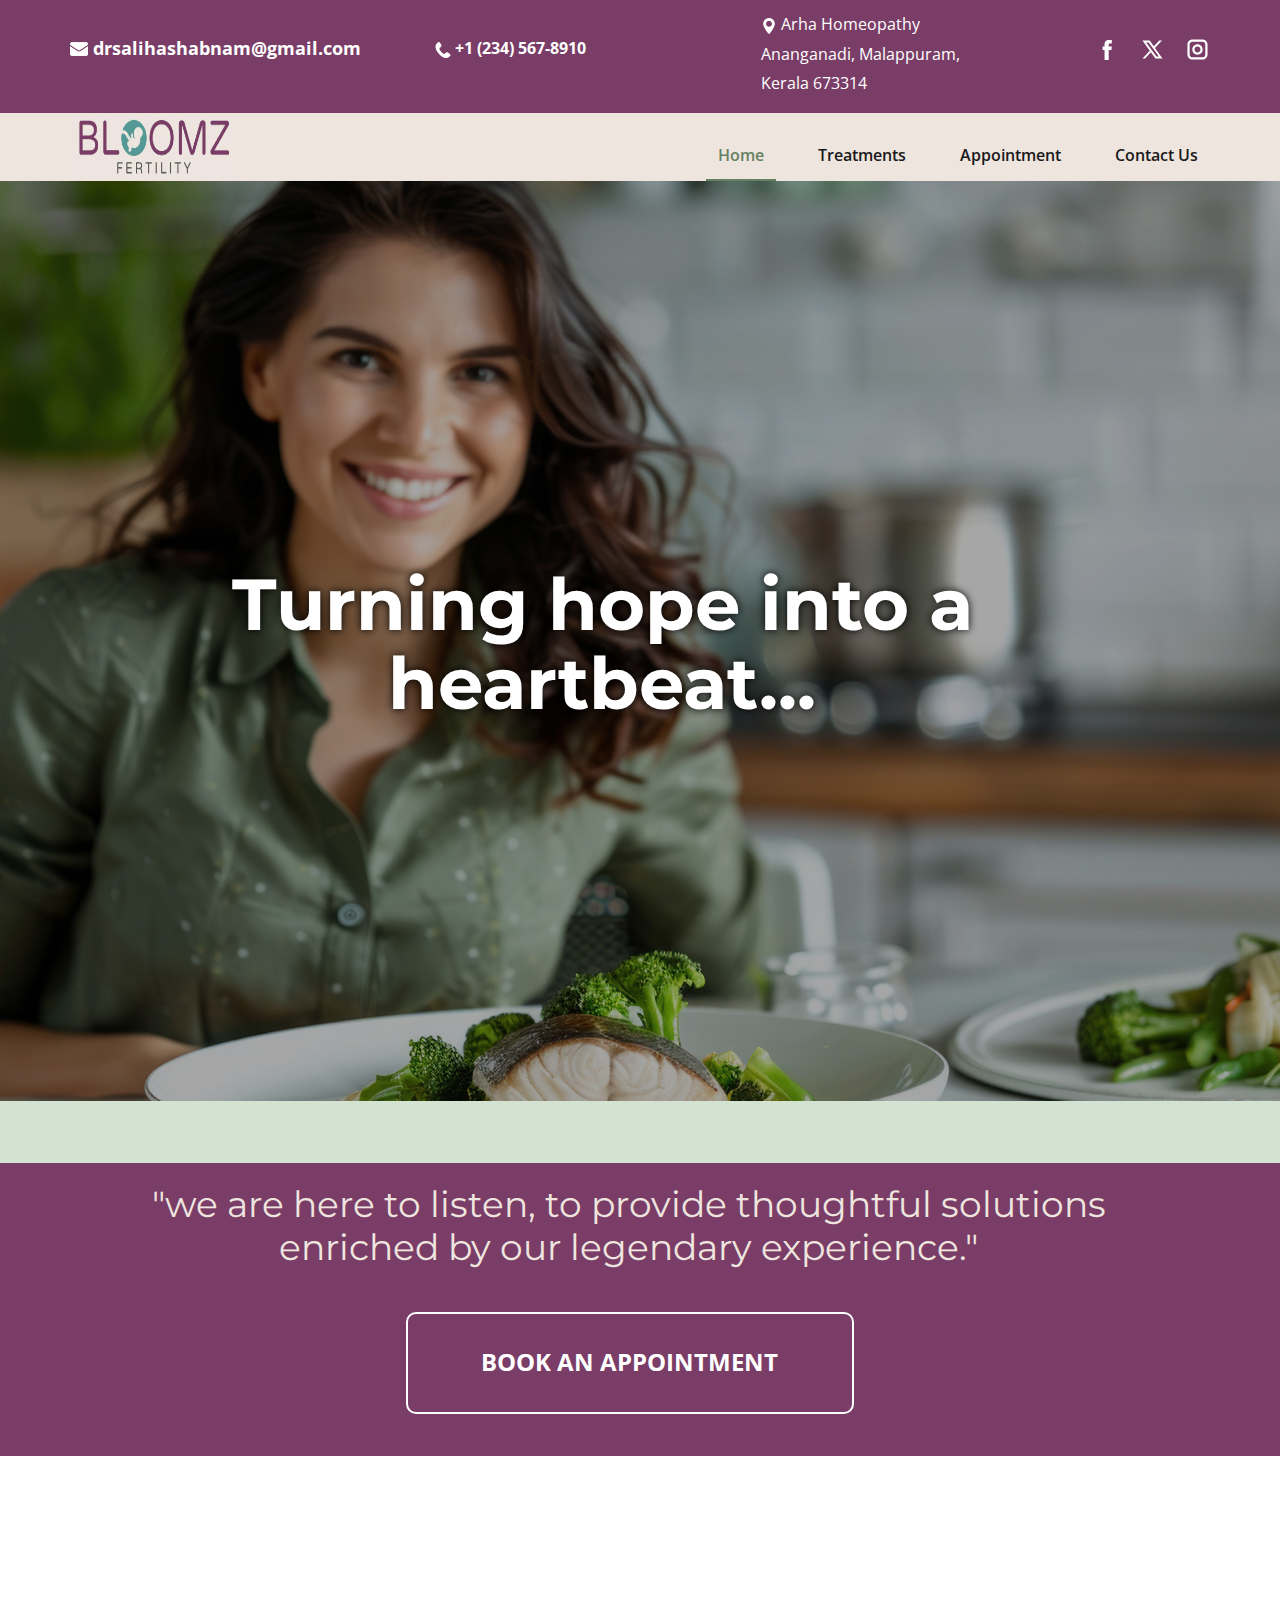
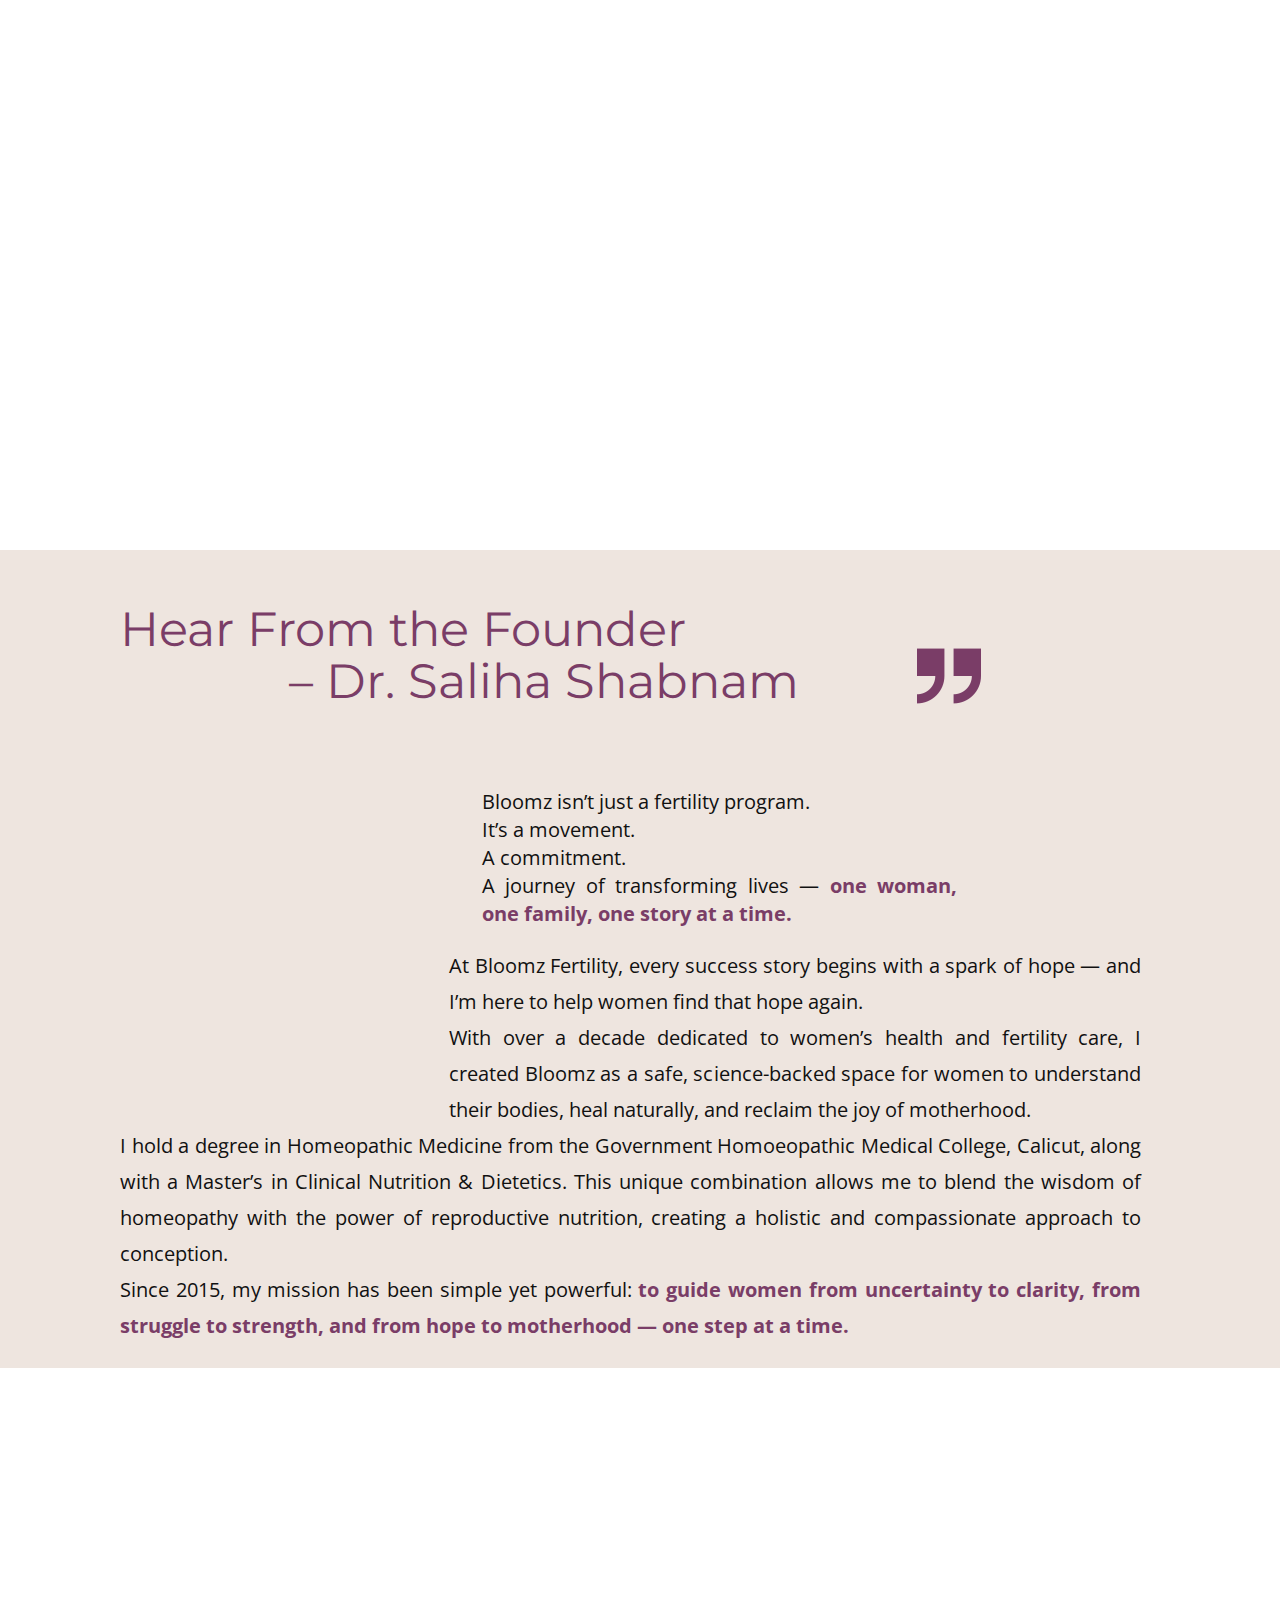
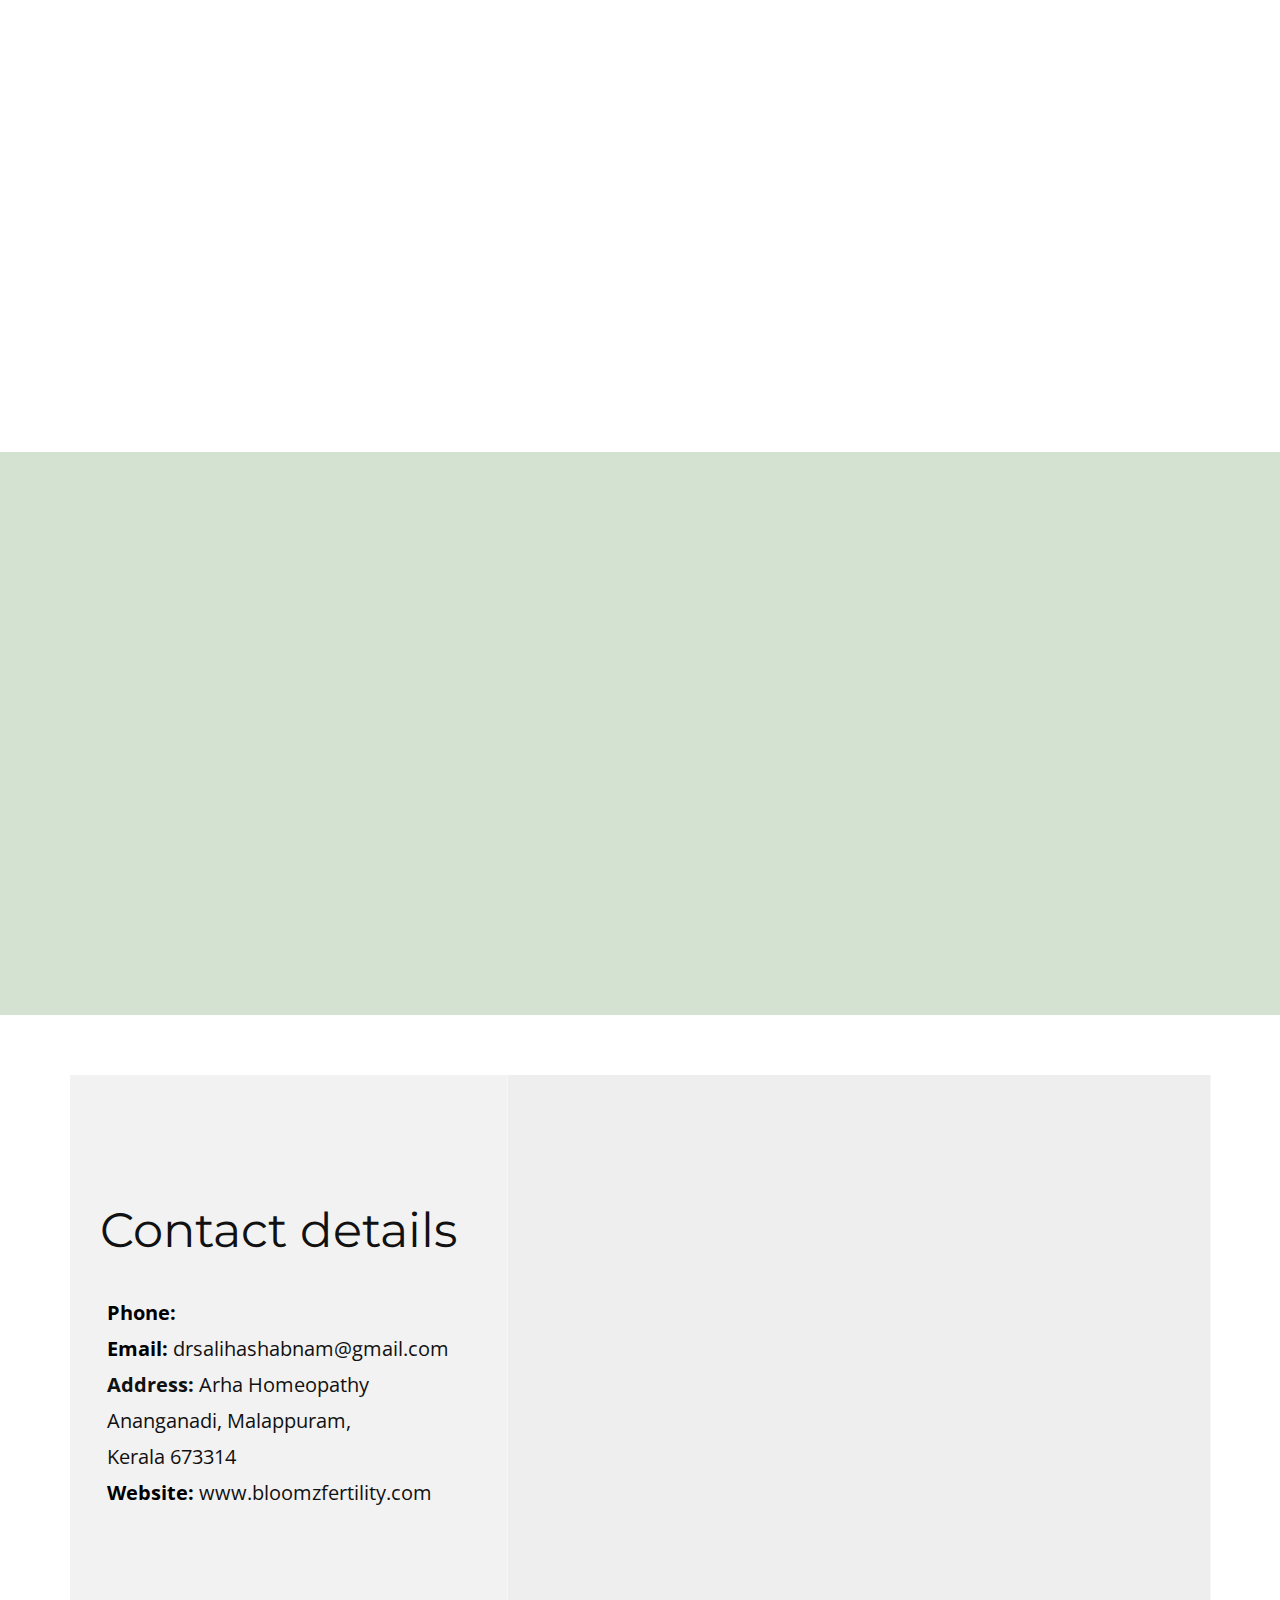
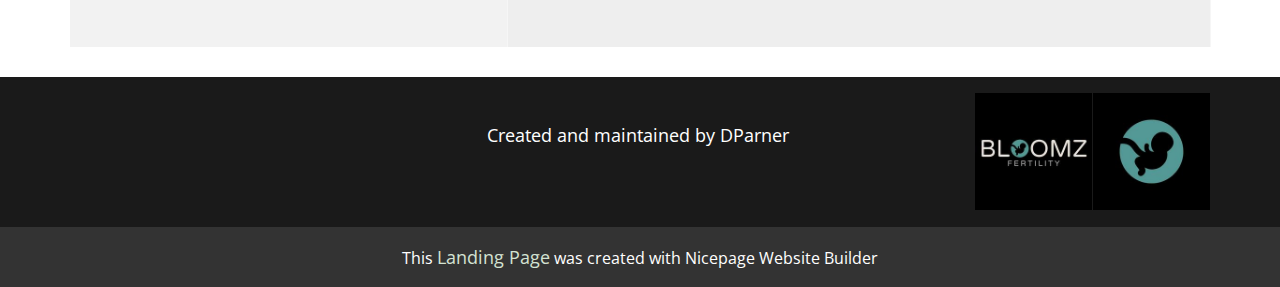
<file: index.html>
<!DOCTYPE html>
<html style="font-size: 16px;" lang="en"><head>
    <meta name="viewport" content="width=device-width, initial-scale=1.0">
    <meta charset="utf-8">
    <meta name="keywords" content="​Nutrition is the foundation of health, ​Choose your program bellow to see how we can help, ​Free Healthy Eating Plan, ​We Offer Virtual Consultations for Your Convenience, ​Here&amp;apos;s How Our Nutrition Works, ​What Our Patients Are Saying About Us, ​Read our blog about healthy living, Irregular Meals, Night Shifts, and Metabolic Harms, Morning Calories vs. Evening Calories, What Should We Eat?, Obesity and a Toxic Food Environment, ​Answers to Your Questions">
    <meta name="description" content="">
    <title>Home</title>
    <link rel="stylesheet" href="nicepage.css" media="screen">
<link rel="stylesheet" href="index.css" media="screen">
    <script class="u-script" type="text/javascript" src="jquery.js" defer=""></script>
    <script class="u-script" type="text/javascript" src="nicepage.js" defer=""></script>
    <meta name="generator" content="Nicepage 8.0.6, nicepage.com">
    
    
    
    
    
    
    
    
    
    <link id="u-page-google-font" rel="stylesheet" href="https://fonts.googleapis.com/css2?display=swap&amp;family=Montserrat:ital,wght@0,100;0,200;0,300;0,400;0,500;0,600;0,700;0,800;0,900;1,100;1,200;1,300;1,400;1,500;1,600;1,700;1,800;1,900&amp;family=Open+Sans:ital,wght@0,300;0,400;0,500;0,600;0,700;0,800;1,300;1,400;1,500;1,600;1,700;1,800">
    <script type="application/ld+json">{
		"@context": "http://schema.org",
		"@type": "Organization",
		"name": "Bloomz",
		"logo": "images/logo.jpeg",
		"sameAs": [
				"https://facebook.com/name",
				"https://twitter.com/name",
				"https://instagram.com/name"
		]
}</script>
    <meta name="theme-color" content="#658161">
    <meta name="twitter:site" content="@">
    <meta name="twitter:card" content="summary_large_image">
    <meta name="twitter:title" content="Home">
    <meta name="twitter:description" content="">
    <meta property="og:title" content="Home">
    <meta property="og:type" content="website">
  <meta data-intl-tel-input-cdn-path="intlTelInput/"></head>
  <body data-home-page="Home.html" data-home-page-title="Home" data-path-to-root="./" data-include-products="false" class="u-body u-clearfix u-xl-mode" data-lang="en"><header class=" u-border-no-bottom u-border-no-left u-border-no-right u-border-no-top u-clearfix u-header u-section-row-container" id="sec-7ba5" style="background-image: none"><div class="u-section-rows">
        <div class="u-clearfix u-color-var u-section-row u-section-row-1">
          <div class="u-clearfix u-sheet u-valign-middle-sm u-valign-middle-xs u-valign-top-xl u-sheet-1">
            <div class="data-layout-selected u-clearfix u-expanded-width u-gutter-54 u-layout-custom-sm u-layout-custom-xs u-layout-wrap u-layout-wrap-1">
              <div class="u-gutter-0 u-layout">
                <div class="u-layout-row">
                  <div class="u-container-style u-hidden-sm u-hidden-xs u-layout-cell u-shape-rectangle u-size-15-lg u-size-15-md u-size-15-xl u-size-30-sm u-size-30-xs u-layout-cell-1">
                    <div class="u-container-layout u-valign-middle u-container-layout-1">
                      <a href="mailto:hi@car.repair.com" class="u-active-none u-align-center u-border-active-palette-1-base u-border-hover-white u-btn u-button-link u-button-style u-hover-none u-none u-text-active-palette-1-light-2 u-text-body-alt-color u-text-hover-palette-1-light-2 u-btn-1" data-animation-name="" data-animation-duration="0" data-animation-delay="0" data-animation-direction=""><span class="u-file-icon u-icon u-text-white u-icon-1"><img src="images/2099199-390ae0a7.png" alt=""></span>&nbsp;drsalihashabnam@gmail.com
                      </a>
                    </div>
                  </div>
                  <div class="u-container-align-center-lg u-container-align-center-md u-container-align-center-sm u-container-align-center-xl u-container-align-left-xs u-container-style u-layout-cell u-shape-rectangle u-size-17-lg u-size-17-md u-size-17-xl u-size-30-sm u-size-37-xs u-layout-cell-2">
                    <div class="u-container-layout u-valign-middle u-container-layout-2">
                      <a href="tel:+12345678910" class="u-active-none u-align-center-lg u-align-center-md u-align-center-sm u-align-center-xl u-align-left-xs u-border-active-palette-1-base u-border-hover-white u-border-none u-btn u-button-link u-button-style u-hover-none u-none u-text-active-palette-1-light-2 u-text-body-alt-color u-text-hover-palette-1-light-2 u-btn-2" data-animation-name="" data-animation-duration="0" data-animation-delay="0" data-animation-direction=""><span class="u-file-icon u-icon u-text-white"><img src="images/1257-846fd2c8.png" alt=""></span>&nbsp;​+1 (234) 567-8910
                      </a>
                    </div>
                  </div>
                  <div class="u-align-left u-container-align-left u-container-style u-hidden-sm u-hidden-xs u-layout-cell u-shape-rectangle u-size-18-lg u-size-18-md u-size-18-xl u-size-30-sm u-size-30-xs u-layout-cell-3">
                    <div class="u-container-layout u-valign-middle-lg u-valign-middle-md u-valign-middle-sm u-valign-middle-xs u-container-layout-3">
                      <p class="u-text u-text-body-alt-color u-text-1"><span class="u-file-icon u-icon u-text-white"><img src="images/447031-09d82861.png" alt=""></span>&nbsp;Arha Homeopathy<br>Ananganadi, Malappuram,&nbsp;<br>Kerala 673314<br>
                      </p>
                    </div>
                  </div>
                  <div class="u-container-align-center-sm u-container-align-center-xs u-container-align-right-lg u-container-align-right-md u-container-align-right-xl u-container-style u-layout-cell u-size-10-lg u-size-10-md u-size-10-xl u-size-23-xs u-size-30-sm u-layout-cell-4">
                    <div class="u-container-layout u-valign-middle u-container-layout-4">
                      <div class="u-social-icons u-social-icons-1">
                        <a class="u-social-url" title="facebook" target="_blank" href="https://facebook.com/name"><span class="u-icon u-social-facebook u-social-icon u-text-white u-icon-4"><svg class="u-svg-link" preserveAspectRatio="xMidYMin slice" viewBox="0 0 112 112" style=""><use xlink:href="#svg-e935"></use></svg><svg class="u-svg-content" viewBox="0 0 112 112" x="0" y="0" id="svg-e935"><path fill="currentColor" d="M75.5,28.8H65.4c-1.5,0-4,0.9-4,4.3v9.4h13.9l-1.5,15.8H61.4v45.1H42.8V58.3h-8.8V42.4h8.8V32.2
c0-7.4,3.4-18.8,18.8-18.8h13.8v15.4H75.5z"></path></svg></span>
                        </a>
                        <a class="u-social-url" title="twitter" target="_blank" href="https://twitter.com/name"><span class="u-icon u-social-icon u-social-twitter u-text-white u-icon-5"><svg class="u-svg-link" preserveAspectRatio="xMidYMin slice" viewBox="0 0 112.2 112.2" style=""><use xlink:href="#svg-b4b3"></use></svg><svg class="u-svg-content" viewBox="0 0 112.2 112.2" x="0px" y="0px" id="svg-b4b3"><path d="M67.1,49.1L98.6,16h-12L62,42L43.2,16H11l32.8,45.2L11,96h11.6l26.3-27.7L69.1,96H101L67.1,49.1z M55,61.9l-5.1-7L27.5,24.4
	h11.4l17.3,23.8l5.1,7.1l23.4,32.2H73.8L55,61.9z"></path></svg></span>
                        </a>
                        <a class="u-social-url" title="instagram" target="_blank" href="https://instagram.com/name"><span class="u-icon u-social-icon u-social-instagram u-text-white u-icon-6"><svg class="u-svg-link" preserveAspectRatio="xMidYMin slice" viewBox="0 0 112 112" style=""><use xlink:href="#svg-f50c"></use></svg><svg class="u-svg-content" viewBox="0 0 112 112" x="0" y="0" id="svg-f50c"><path fill="currentColor" d="M55.9,32.9c-12.8,0-23.2,10.4-23.2,23.2s10.4,23.2,23.2,23.2s23.2-10.4,23.2-23.2S68.7,32.9,55.9,32.9z
	 M55.9,69.4c-7.4,0-13.3-6-13.3-13.3c-0.1-7.4,6-13.3,13.3-13.3s13.3,6,13.3,13.3C69.3,63.5,63.3,69.4,55.9,69.4z"></path><path fill="currentColor" d="M78.2,11H33.5C21,11,10.8,21.3,10.8,33.7v44.7c0,12.6,10.2,22.8,22.7,22.8h44.7c12.6,0,22.7-10.2,22.7-22.7
	V33.7C100.8,21.1,90.6,11,78.2,11z M91,78.4c0,7.1-5.8,12.8-12.8,12.8H33.5c-7.1,0-12.8-5.8-12.8-12.8V33.7
	c0-7.1,5.8-12.8,12.8-12.8h44.7c7.1,0,12.8,5.8,12.8,12.8V78.4z"></path></svg></span>
                        </a>
                      </div>
                    </div>
                  </div>
                </div>
              </div>
            </div>
          </div>
          
          
          
          
          
        </div>
        <div class="u-clearfix u-color-var u-section-row u-section-row-2" data-animation-name="" data-animation-duration="0" data-animation-delay="0" data-animation-direction="">
          <div class="u-clearfix u-sheet u-valign-bottom-xl u-valign-top-lg u-valign-top-md u-valign-top-sm u-valign-top-xs u-sheet-2">
            <a href="#" class="u-enable-responsive u-image u-logo u-image-1" data-image-width="1280" data-image-height="358">
              <img src="images/logo.jpeg" class="u-logo-image u-logo-image-1">
            </a>
            <nav class="u-menu u-menu-one-level u-offcanvas u-menu-1" data-responsive-from="MD" role="navigation">
              <div class="menu-collapse" style="font-size: 1rem; letter-spacing: 0px; font-weight: 600;">
                <a class="u-button-style u-custom-active-border-color u-custom-border u-custom-border-color u-custom-borders u-custom-hover-border-color u-custom-left-right-menu-spacing u-custom-padding-bottom u-custom-text-color u-custom-text-hover-color u-custom-top-bottom-menu-spacing u-hamburger-link u-nav-link u-text-active-palette-1-dark-3 u-text-hover-palette-1-dark-3 u-text-palette-1-base" href="#" tabindex="-1" aria-label="Open menu" aria-controls="338a">
                  <svg class="u-svg-link" viewBox="0 0 24 24"><use xlink:href="#menu-hamburger"></use></svg>
                  <svg class="u-svg-content" version="1.1" id="menu-hamburger" viewBox="0 0 16 16" x="0px" y="0px" xmlns:xlink="http://www.w3.org/1999/xlink" xmlns="http://www.w3.org/2000/svg"><g><rect y="1" width="16" height="2"></rect><rect y="7" width="16" height="2"></rect><rect y="13" width="16" height="2"></rect>
</g></svg>
                </a>
              </div>
              <div class="u-custom-menu u-nav-container">
                <ul class="u-nav u-spacing-30 u-unstyled u-nav-1" role="menubar"><li role="none" class="u-nav-item"><a role="menuitem" class="u-border-2 u-border-active-palette-1-base u-border-hover-palette-1-light-1 u-border-no-left u-border-no-right u-border-no-top u-button-style u-nav-link u-text-active-palette-1-base u-text-grey-90 u-text-hover-grey-90" href="./" style="padding: 16px 12px;">Home</a>
</li><li role="none" class="u-nav-item"><a role="menuitem" class="u-border-2 u-border-active-palette-1-base u-border-hover-palette-1-light-1 u-border-no-left u-border-no-right u-border-no-top u-button-style u-nav-link u-text-active-palette-1-base u-text-grey-90 u-text-hover-grey-90" href="Treatments.html" style="padding: 16px 12px;">Treatments</a>
</li><li role="none" class="u-nav-item"><a role="menuitem" class="u-border-2 u-border-active-palette-1-base u-border-hover-palette-1-light-1 u-border-no-left u-border-no-right u-border-no-top u-button-style u-nav-link u-text-active-palette-1-base u-text-grey-90 u-text-hover-grey-90" href="Appointment.html" style="padding: 16px 12px;">Appointment</a>
</li><li role="none" class="u-nav-item"><a tabindex="-1" role="menuitem" class="u-border-2 u-border-active-palette-1-base u-border-hover-palette-1-light-1 u-border-no-left u-border-no-right u-border-no-top u-button-style u-nav-link u-text-active-palette-1-base u-text-grey-90 u-text-hover-grey-90" href="./#sec-3d2f" data-page-id="1042802134" style="padding: 16px 12px;">Contact Us</a>
</li></ul>
              </div>
              <div class="u-custom-menu u-nav-container-collapse" id="338a" role="region" aria-label="Menu panel">
                <div class="u-black u-container-style u-inner-container-layout u-opacity u-opacity-95 u-sidenav">
                  <div class="u-inner-container-layout u-sidenav-overflow">
                    <div class="u-menu-close" tabindex="-1" aria-label="Close menu"></div>
                    <ul class="u-align-center u-nav u-popupmenu-items u-unstyled u-nav-2" role="menubar"><li role="none" class="u-nav-item"><a role="menuitem" class="u-button-style u-nav-link" href="./">Home</a>
</li><li role="none" class="u-nav-item"><a role="menuitem" class="u-button-style u-nav-link" href="Treatments.html">Treatments</a>
</li><li role="none" class="u-nav-item"><a role="menuitem" class="u-button-style u-nav-link" href="Appointment.html">Appointment</a>
</li><li role="none" class="u-nav-item"><a tabindex="-1" role="menuitem" class="u-button-style u-nav-link" href="./#sec-3d2f" data-page-id="1042802134">Contact Us</a>
</li></ul>
                  </div>
                </div>
                <div class="u-black u-menu-overlay u-opacity u-opacity-70"></div>
              </div>
              <style class="menu-style">@media (max-width: 939px) {
                    [data-responsive-from="MD"] .u-nav-container {
                        display: none;
                    }
                    [data-responsive-from="MD"] .menu-collapse {
                        display: block;
                    }
                }</style>
            </nav>
          </div>
          
          
          
          
          
        </div>
      </div></header>
    <section class="u-align-center u-clearfix u-container-align-center u-palette-1-light-2 u-valign-top-lg u-valign-top-md u-valign-top-sm u-valign-top-xs u-section-1" id="carousel_91ec">
      <div class="skrollable u-align-center u-container-align-center u-container-style u-expanded-width u-group u-image u-shading u-image-1" data-image-width="1980" data-image-height="1110">
        <div class="u-container-layout u-container-layout-1">
          <h1 class="u-align-center u-text u-text-body-alt-color u-text-1" data-animation-name="customAnimationIn" data-animation-duration="1500" data-animation-delay="0"> Turning hope into a heartbeat...</h1>
          <div class="u-expanded-width u-list u-list-1">
            <div class="u-repeater u-repeater-1">
              <div class="u-container-style u-list-item u-radius u-repeater-item u-shape-round u-white u-list-item-1" data-animation-name="customAnimationIn" data-animation-duration="1000" data-animation-delay="500">
                <div class="u-container-layout u-similar-container u-valign-top u-container-layout-2"><span class="u-align-left u-file-icon u-icon u-icon-1"><img src="images/1548234-373d00c7.png" alt=""></span>
                  <h4 class="u-align-center u-text u-text-color-var u-text-2"> Hope Through Science</h4>
                  <p class="u-align-left u-text u-text-3"> Advanced fertility solutions combined with expert medical care.</p>
                </div>
              </div>
              <div class="u-container-style u-list-item u-radius u-repeater-item u-shape-round u-video-cover u-white u-list-item-2" data-animation-name="customAnimationIn" data-animation-duration="1000" data-animation-delay="500">
                <div class="u-container-layout u-similar-container u-valign-top u-container-layout-3"><span class="u-align-left u-file-icon u-icon u-icon-2"><img src="images/3373025-60b4e48c.png" alt=""></span>
                  <h4 class="u-align-center u-text u-text-color-var u-text-4"> Personalized Solutions</h4>
                  <p class="u-align-left u-text u-text-5">Customized treatment plan based on individual needs. </p>
                </div>
              </div>
              <div class="u-container-style u-list-item u-radius u-repeater-item u-shape-round u-video-cover u-white u-list-item-3" data-animation-name="customAnimationIn" data-animation-duration="1000" data-animation-delay="500">
                <div class="u-container-layout u-similar-container u-valign-top u-container-layout-4"><span class="u-align-left u-file-icon u-icon u-icon-3"><img src="images/620871-db505eb0.png" alt=""></span>
                  <h4 class="u-align-center u-text u-text-color-var u-text-6"> Advanced Fertility Care</h4>
                  <p class="u-align-left u-text u-text-7">Modern diagnostics and evidence-based fertility treatments for better outcomes. </p>
                </div>
              </div>
              <div class="u-container-style u-list-item u-radius u-repeater-item u-shape-round u-video-cover u-white u-list-item-4" data-animation-name="customAnimationIn" data-animation-duration="1000" data-animation-delay="500">
                <div class="u-container-layout u-similar-container u-valign-top u-container-layout-5"><span class="u-align-left u-file-icon u-icon u-icon-4"><img src="images/3728607-d120e3b3.png" alt=""></span>
                  <h4 class="u-align-center u-text u-text-color-var u-text-8"> Trusted Specialists</h4>
                  <p class="u-align-left u-text u-text-9"> Experienced specialists guiding you with ethical and transparent care.</p>
                </div>
              </div>
            </div>
          </div>
        </div>
      </div>
    </section>
    <section class="u-clearfix u-color-var u-section-2" id="block-2">
      <div class="u-clearfix u-sheet u-valign-middle u-sheet-1">
        <h3 class="u-align-center u-text u-text-color-var u-text-1"> "we are here to listen, to provide thoughtful solutions enriched by our legendary experience."</h3>
        <div class="custom-expanded data-layout-selected u-clearfix u-layout-wrap u-layout-wrap-1">
          <div class="u-gutter-0 u-layout">
            <div class="u-layout-row">
              <div class="u-container-style u-layout-cell u-shape-rectangle u-size-60 u-layout-cell-1">
                <div class="u-container-layout u-valign-top-lg u-valign-top-md u-valign-top-sm u-container-layout-1">
                  <a href="Appointment.html" data-page-id="2293916477" class="u-active-color-var u-align-center u-border-2 u-border-active-color-var u-border-color-var u-border-hover-color-var u-btn u-btn-round u-button-style u-color-var u-hover-color-var u-radius u-text-active-color-var u-text-hover-color-var u-btn-1" title="Appointment">Book an appointment </a>
                </div>
              </div>
            </div>
          </div>
        </div>
      </div>
    </section>
    <section class="u-align-center u-clearfix u-container-align-center u-white u-section-3" id="carousel_9aa9">
      <div class="u-align-left u-clearfix u-sheet u-valign-middle-lg u-valign-middle-md u-valign-middle-sm u-valign-middle-xs u-sheet-1">
        <h2 class="u-align-center u-text u-text-color-var u-text-1" data-animation-name="customAnimationIn" data-animation-duration="1500" data-animation-delay="0"> Offering advanced fertility treatments and ​personalized, non-surgical solutions, ​we strive to turn the dream of parenthood into a beautiful reality..</h2>
        <div class="u-expanded-width u-list u-list-1">
          <div class="u-repeater u-repeater-1">
            <div class="u-container-style u-list-item u-repeater-item u-list-item-1" data-animation-name="customAnimationIn" data-animation-duration="1500">
              <div class="u-container-layout u-similar-container u-container-layout-1">
                <img class="custom-expanded u-border-2 u-border-grey-75 u-image u-image-round u-radius u-image-1" alt="" data-image-width="150" data-image-height="150" src="images/fallopiantubeblock.jpeg">
                <h4 class="u-align-center u-text u-text-color-var u-text-default u-text-2">Fallopian Tu<span style="font-weight: 700;"></span>be block
                </h4>
                <p class="u-align-center u-text u-text-3"> We specializes in expert treatments to safely and effectively unblock the fallopian tubes, improving natural fertility outcomes. <br>
                </p>
              </div>
            </div>
            <div class="u-container-style u-list-item u-repeater-item u-list-item-2" data-animation-name="customAnimationIn" data-animation-duration="1000">
              <div class="u-container-layout u-similar-container u-container-layout-2">
                <img class="custom-expanded u-border-2 u-border-grey-75 u-image u-image-round u-radius u-image-2" alt="" data-image-width="150" data-image-height="122" src="images/endrometriosis.PNG">
                <h4 class="u-align-center u-text u-text-color-var u-text-default u-text-4"> Endometriosis<br>
                </h4>
                <p class="u-align-center u-text u-text-5"> Personalized, expert endometriosis care designed to restore comfort, fertility, and quality of life. <br>
                </p>
              </div>
            </div>
            <div class="u-container-style u-list-item u-repeater-item u-list-item-3" data-animation-name="customAnimationIn" data-animation-duration="1500">
              <div class="u-container-layout u-similar-container u-container-layout-3">
                <img class="custom-expanded u-border-2 u-border-grey-75 u-image u-image-round u-radius u-image-3" alt="" data-image-width="150" data-image-height="119" src="images/PCOS_079106f756.jpg">
                <h4 class="u-align-center u-text u-text-color-var u-text-default u-text-6"> PCOS</h4>
                <p class="u-align-center u-text u-text-7"> We provide comprehensive, expert care for PCOS, focusing on hormonal balance, cycle regulation, and fertility. <br>
                </p>
              </div>
            </div>
          </div>
        </div>
        <a href="Treatments.html" data-page-id="301609928" class="u-active-color-var u-align-center u-border-2 u-border-active-color-var u-border-color-var u-border-hover-color-var u-btn u-btn-round u-button-style u-color-var u-hover-color-var u-radius u-text-active-color-var u-text-hover-color-var u-btn-1" data-animation-name="customAnimationIn" data-animation-duration="1500" data-animation-delay="500" data-animation-direction="" title="Treatments">Learn More on Treatments </a>
      </div>
    </section>
    <section class="u-align-left-sm u-align-left-xs u-clearfix u-color-var u-section-4" id="sec-a543">
      <div class="u-clearfix u-sheet u-valign-middle-lg u-valign-middle-md u-valign-middle-sm u-sheet-1">
        <h2 class="u-text u-text-color-var u-text-1">Hear Fr<span style="--text-color-var: #eee5df;"></span>om the Founder&nbsp;<br>&nbsp; &nbsp; &nbsp; &nbsp; &nbsp; &nbsp; &nbsp;– Dr. Saliha Shabnam
        </h2><span class="u-align-center u-file-icon u-icon u-icon-1"><img src="images/2087858-210511ff.png" alt=""></span>
        <div class="u-align-left u-border-15 u-border-color-var u-image u-image-circle u-image-1" data-image-width="336" data-image-height="352" data-animation-name="customAnimationIn" data-animation-duration="1500" data-animation-delay="250"></div>
        <div class="data-layout-selected u-clearfix u-expanded-width-xs u-layout-wrap u-layout-wrap-1">
          <div class="u-gutter-0 u-layout">
            <div class="u-layout-row">
              <div class="u-align-justify u-color-var u-container-style u-layout-cell u-size-60 u-layout-cell-1">
                <div class="u-container-layout u-valign-bottom-lg u-valign-bottom-md u-valign-bottom-sm u-valign-bottom-xl u-container-layout-1">
                  <p class="u-text u-text-2">Bloomz isn’t just a fertility program.<br> It’s a movement.<br> A commitment.<br> A journey of transforming lives — <span style="font-weight: 700; --text-color-var: #7a3d67;" class="u-text-color-var">one woman, one family, one story at a time. </span>
                  </p>
                  <div class="u-shape u-shape-svg u-text-color-var u-shape-1" data-animation-name="customAnimationIn" data-animation-duration="1500" data-animation-delay="500">
                    <svg class="u-svg-link" preserveAspectRatio="none" viewBox="0 0 160 160" style=""><use xlink:href="#svg-b6b2"></use></svg>
                    <svg class="u-svg-content" viewBox="0 0 160 160" x="0px" y="0px" id="svg-b6b2" style="enable-background:new 0 0 160 160;"><path d="M80,30c27.6,0,50,22.4,50,50s-22.4,50-50,50s-50-22.4-50-50S52.4,30,80,30 M80,0C35.8,0,0,35.8,0,80s35.8,80,80,80
	s80-35.8,80-80S124.2,0,80,0L80,0z"></path></svg>
                  </div>
                </div>
              </div>
            </div>
          </div>
        </div>
        <p class="u-align-justify u-text u-text-3"> At Bloomz Fertility, every success story begins with a spark of hope — and I’m here to help women find that hope again.&nbsp;<br>With over a decade dedicated to women’s health and fertility care, I created Bloomz as a safe, science-backed space for women to understand their bodies, heal naturally, and reclaim the joy of motherhood.<br><span style="font-weight: 700;"></span>
        </p>
        <p class="u-align-justify u-text u-text-4"> I hold a degree in Homeopathic Medicine from the Government Homoeopathic Medical College, Calicut, along with a Master’s in Clinical Nutrition &amp; Dietetics. This unique combination allows me to blend the wisdom of homeopathy with the power of reproductive nutrition, creating a holistic and compassionate approach to conception.&nbsp;<br>Since 2015, my mission has been simple yet powerful:&nbsp;<span style="font-weight: 700; --text-color-var: #7a3d67;" class="u-text-color-var">to guide women from uncertainty to clarity, from struggle to strength, and from hope to motherhood — one step at a time.&nbsp;</span>
        </p>
      </div>
    </section>
    <section class="u-clearfix u-container-align-center u-section-5" id="sec-13af">
      <div class="u-clearfix u-sheet u-valign-middle u-sheet-1">
        <div class="data-layout-selected u-clearfix u-expanded-width u-gutter-0 u-layout-wrap u-radius u-layout-wrap-1">
          <div class="u-layout">
            <div class="u-layout-row">
              <div class="u-container-align-center u-container-style u-image u-image-round u-layout-cell u-radius u-right-cell u-size-25-lg u-size-25-xl u-size-60-md u-size-60-sm u-size-60-xs u-image-1" data-image-width="740" data-image-height="1109" data-animation-name="customAnimationIn" data-animation-duration="1500" data-animation-delay="500">
                <div class="u-container-layout u-container-layout-1"></div>
              </div>
              <div class="u-align-center u-container-align-center u-container-align-center-lg u-container-align-center-xl u-container-style u-layout-cell u-left-cell u-shape-rectangle u-size-35-lg u-size-35-xl u-size-60-md u-size-60-sm u-size-60-xs u-layout-cell-2" data-animation-name="flipIn" data-animation-duration="1500" data-animation-delay="700" data-animation-direction="X">
                <div class="u-container-layout u-valign-middle-lg u-valign-middle-xl u-container-layout-2">
                  <h3 class="u-align-center u-text u-text-1"> We’ve helped thousands of people</h3>
                  <p class="u-align-center u-text u-text-font u-text-2"> Lorem ipsum dolor sit amet, consectetur adipiscing elit, sed do eiusmod tempor incididunt ut labore et dolore magna aliqua. Ut enim ad minim veniam, quis nostrud exercitation. </p>
                  <div class="u-expanded-width u-list u-list-1">
                    <div class="u-repeater u-repeater-1">
                      <div class="u-container-align-center u-container-style u-list-item u-repeater-item u-shape-rectangle u-list-item-1">
                        <div class="u-container-layout u-similar-container u-valign-middle u-container-layout-3">
                          <h3 class="u-align-center u-text u-text-palette-1-base u-text-3" data-animation-name="counter" data-animation-event="scroll" data-animation-duration="3000">30k+</h3>
                          <h6 class="u-align-center u-text u-text-4">session</h6>
                        </div>
                      </div>
                      <div class="u-container-align-center u-container-style u-list-item u-repeater-item u-shape-rectangle u-list-item-2">
                        <div class="u-container-layout u-similar-container u-valign-middle u-container-layout-4">
                          <h3 class="u-align-center u-text u-text-palette-1-base u-text-5" data-animation-name="counter" data-animation-event="scroll" data-animation-duration="3000">2k</h3>
                          <h6 class="u-align-center u-text u-text-6"> patients served</h6>
                        </div>
                      </div>
                      <div class="u-container-align-center u-container-style u-list-item u-repeater-item u-shape-rectangle u-list-item-3">
                        <div class="u-container-layout u-similar-container u-valign-middle u-container-layout-5">
                          <h3 class="u-align-center u-text u-text-palette-1-base u-text-7" data-animation-name="counter" data-animation-event="scroll" data-animation-duration="3000">15</h3>
                          <h6 class="u-align-center u-text u-text-8"> years of experience</h6>
                        </div>
                      </div>
                    </div>
                  </div>
                </div>
              </div>
            </div>
          </div>
        </div>
      </div>
    </section>
    <section class="u-align-center u-clearfix u-container-align-center u-palette-1-light-2 u-section-6" id="carousel_269a">
      <div class="u-clearfix u-sheet u-valign-middle-lg u-valign-middle-md u-valign-middle-sm u-valign-middle-xs u-sheet-1">
        <h2 class="u-text u-text-1" data-animation-name="customAnimationIn" data-animation-duration="1500" data-animation-delay="0"> Testimonials</h2>
        <div class="u-expanded-width u-layout-grid u-list u-list-1">
          <div class="u-repeater u-repeater-1">
            <div class="u-container-style u-list-item u-radius-25 u-repeater-item u-shape-round u-white u-list-item-1" data-animation-name="customAnimationIn" data-animation-duration="1500" data-animation-delay="0">
              <div class="u-container-layout u-similar-container u-container-layout-1">
                <div class="custom-expanded u-container-style u-group u-shape-rectangle u-group-1">
                  <div class="u-container-layout u-container-layout-2"><span class="u-file-icon u-icon u-text-palette-1-light-2 u-icon-1"><img src="images/59149-bf9cce57.png" alt=""></span>
                    <h5 class="u-align-left u-text u-text-2">Celia Almeda</h5>
                  </div>
                </div><span class="u-file-icon u-icon u-text-palette-1-base u-icon-2"><img src="images/456283-a3e3bc57.png" alt=""></span>
                <p class="u-align-right u-text u-text-3">Proin sed libero enim sed faucibus turpis. At imperdiet dui accumsan sit amet nulla facilisi morbi tempus. Ut sem nulla pharetra diam sit amet nisl.&nbsp;</p>
              </div>
            </div>
            <div class="u-container-style u-list-item u-radius-25 u-repeater-item u-shape-round u-white u-list-item-2" data-animation-name="customAnimationIn" data-animation-duration="1000">
              <div class="u-container-layout u-similar-container u-container-layout-3">
                <div class="custom-expanded u-container-style u-group u-shape-rectangle u-group-2">
                  <div class="u-container-layout u-container-layout-4"><span class="u-file-icon u-icon u-text-palette-1-light-2 u-icon-3"><img src="images/59149-bf9cce57.png" alt=""></span>
                    <h5 class="u-align-left u-text u-text-4">Frank Kinney</h5>
                  </div>
                </div><span class="u-file-icon u-icon u-text-palette-1-base u-icon-4"><img src="images/456283-a3e3bc57.png" alt=""></span>
                <p class="u-align-right u-text u-text-5">Proin sed libero enim sed faucibus turpis. At imperdiet dui accumsan sit amet nulla facilisi morbi tempus. Ut sem nulla pharetra diam sit amet nisl.&nbsp;</p>
              </div>
            </div>
            <div class="u-container-style u-list-item u-radius-25 u-repeater-item u-shape-round u-white u-list-item-3" data-animation-name="customAnimationIn" data-animation-duration="1000">
              <div class="u-container-layout u-similar-container u-container-layout-5">
                <div class="custom-expanded u-container-style u-group u-shape-rectangle u-group-3">
                  <div class="u-container-layout u-container-layout-6"><span class="u-file-icon u-icon u-text-palette-1-light-2 u-icon-5"><img src="images/59149-bf9cce57.png" alt=""></span>
                    <h5 class="u-align-left u-text u-text-6"> Nick Jhonson</h5>
                  </div>
                </div><span class="u-file-icon u-icon u-text-palette-1-base u-icon-6"><img src="images/456283-a3e3bc57.png" alt=""></span>
                <p class="u-align-right u-text u-text-7">Proin sed libero enim sed faucibus turpis. At imperdiet dui accumsan sit amet nulla facilisi morbi tempus. Ut sem nulla pharetra diam sit amet nisl.&nbsp;</p>
              </div>
            </div>
          </div>
        </div>
      </div>
    </section>
    <section class="u-clearfix u-section-7" id="sec-3d2f">
      <div class="u-clearfix u-sheet u-valign-middle-lg u-valign-middle-md u-valign-middle-sm u-sheet-1">
        <div class="data-layout-selected u-clearfix u-expanded-width u-layout-wrap u-layout-wrap-1">
          <div class="u-layout">
            <div class="u-layout-row">
              <div class="u-container-style u-grey-5 u-layout-cell u-size-23 u-layout-cell-1">
                <div class="u-container-layout u-container-layout-1">
                  <h2 class="u-text u-text-default u-text-1">Contact details </h2>
                  <p class="u-text u-text-2"><span style="font-weight: 700;" class="u-text-black">Phone:</span>&nbsp;<br><span style="font-weight: 700;" class="u-text-black">Email:</span> drsalihashabnam@gmail.com<br><span style="font-weight: 700;" class="u-text-body-color">Address:</span>&nbsp;A​rha Homeopathy<br>Ananganadi, Malappuram,&nbsp;<br>Kerala 673314<br><span style="font-weight: 700;" class="u-text-black">Website:</span> www.bloomzfertility.com
                  </p>
                </div>
              </div>
              <div class="u-container-align-center u-container-style u-layout-cell u-shape-rectangle u-size-37 u-layout-cell-2">
                <div class="u-container-layout u-container-layout-2">
                  <div class="u-absolute-hcenter u-expanded u-grey-light-2 u-map">
                    <div class="embed-responsive">
                      <iframe class="embed-responsive-item" src="https://www.google.com/maps/embed?pb=!1m12!1m8!1m3!1d15659.802301668416!2d75.83568806878664!3d11.117059031645471!3m2!1i1024!2i768!4f13.1!2m1!1sArha%20Homoeopathy!5e0!3m2!1sen!2sin!4v1766035059929!5m2!1sen!2sin" data-map="[base64]"></iframe>
                    </div>
                  </div>
                </div>
              </div>
            </div>
          </div>
        </div>
      </div>
    </section>
    
    
    
    <footer class="u-align-center u-clearfix u-container-align-center u-footer u-grey-90 u-footer" id="sec-65b0"><div class="u-clearfix u-sheet u-valign-middle-lg u-valign-middle-md u-valign-middle-sm u-sheet-1">
        <a href="" class="u-image u-logo u-image-1" data-image-width="150" data-image-height="150">
          <img src="images/WhatsAppImage2025-12-11at18.22.398.jpeg" class="u-logo-image u-logo-image-1">
        </a>
        <a href="" class="u-image u-logo u-image-2" data-image-width="150" data-image-height="150">
          <img src="images/WhatsAppImage2025-12-11at18.22.395.jpeg" class="u-logo-image u-logo-image-2">
        </a>
        <p class="u-text u-text-1">Created and maintained by DParner&nbsp;</p>
      </div></footer>
    <section class="u-backlink u-clearfix u-grey-80"> This <a href="https://nicepage.com/landing-page">Landing Page</a> was created with Nicepage Website Builder 
    </section>
  
</body></html>
</file>
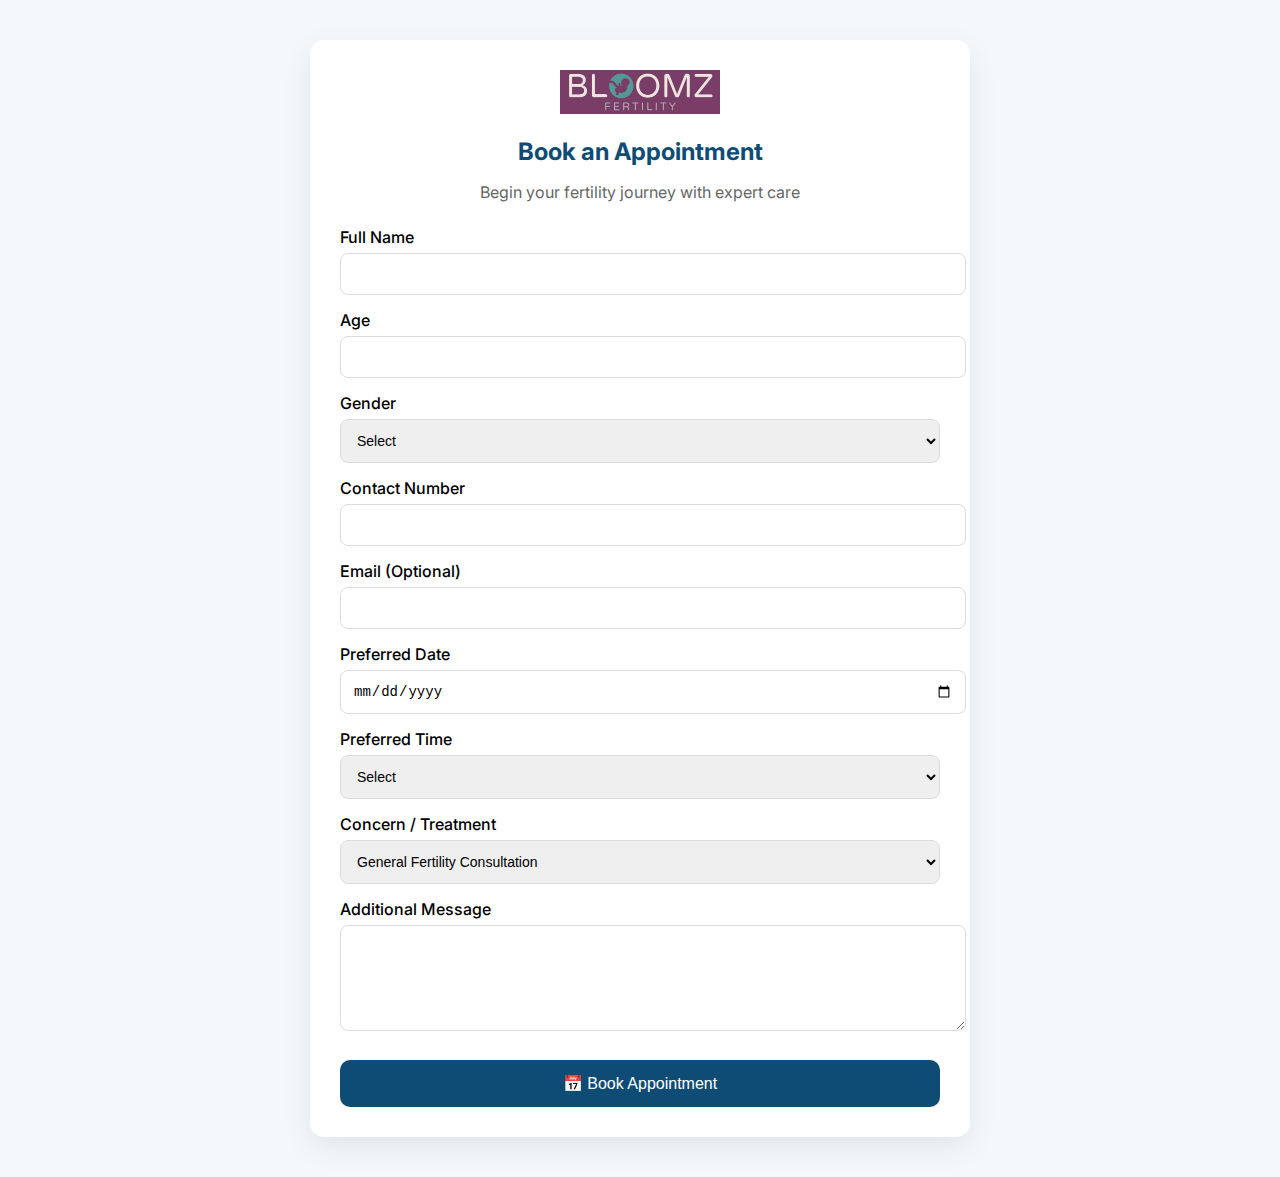
<file: Appointment.html>
<!DOCTYPE html>
<html lang="en">
<head>
  <meta charset="UTF-8">
  <title> Bloomz Fertility Appointment</title>
  <meta name="viewport" content="width=device-width, initial-scale=1.0">

  <link href="https://fonts.googleapis.com/css2?family=Inter:wght@400;500;600&display=swap" rel="stylesheet">

  <style>
    body {
      font-family: 'Inter', sans-serif;
      background: #f4f8fb;
      margin: 0;
      padding: 0;
    }

    .container {
      max-width: 600px;
      background: #ffffff;
      margin: 40px auto;
      padding: 30px;
      border-radius: 14px;
      box-shadow: 0 10px 30px rgba(0,0,0,0.08);
    }

    h2 {
      text-align: center;
      color: #0f4c75;
      margin-bottom: 10px;
    }

    p.subtitle {
      text-align: center;
      color: #666;
      margin-bottom: 25px;
    }

    .logo-wrapper {
      text-align: center;
      margin-bottom: 15px;
    }

    .logo-wrapper img {
      max-width: 160px;
    }

    label {
      font-weight: 500;
      margin-top: 15px;
      display: block;
    }

    input, select, textarea {
      width: 100%;
      padding: 12px;
      margin-top: 6px;
      border-radius: 8px;
      border: 1px solid #dcdcdc;
      font-size: 14px;
    }

    textarea {
      resize: vertical;
      min-height: 80px;
    }

    button {
      width: 100%;
      margin-top: 25px;
      background: #0f4c75;
      color: #fff;
      padding: 14px;
      font-size: 16px;
      border: none;
      border-radius: 10px;
      cursor: pointer;
    }

    button:hover {
      background: #0b3c5d;
    }

    /* Popup */
    .popup {
      display: none;
      position: fixed;
      inset: 0;
      background: rgba(0,0,0,0.5);
      justify-content: center;
      align-items: center;
      z-index: 999;
    }

    .popup-content {
      background: #fff;
      padding: 25px;
      border-radius: 12px;
      text-align: center;
      max-width: 350px;
    }

    .popup-content h3 {
      color: #0f4c75;
      margin-bottom: 10px;
    }
  </style>
</head>

<body>

<div class="container">

  <div class="logo-wrapper">
    <img src="logo.jpeg" alt="Clinic Logo">
  </div>

  <h2>Book an Appointment</h2>
  <p class="subtitle">Begin your fertility journey with expert care</p>

  <!-- Hidden iframe to prevent page redirect -->
  <iframe name="hiddenFrame" style="display:none;"></iframe>

  <form
    action="https://formsubmit.co/dpartner.in@gmail.com"
    method="POST"
    target="hiddenFrame"
    onsubmit="handleSubmit()"
  >

    <!-- FormSubmit settings -->
    <input type="hidden" name="_subject" value="New Fertility Clinic Appointment">
    <input type="hidden" name="_template" value="table">
    <input type="hidden" name="_captcha" value="false">

    <label>Full Name</label>
    <input type="text" name="Full Name" required>

    <label>Age</label>
    <input type="number" name="Age" required>

    <label>Gender</label>
    <select name="Gender" required>
      <option value="">Select</option>
      <option>Female</option>
      <option>Male</option>
      <option>Other</option>
    </select>

    <label>Contact Number</label>
    <input type="tel" name="Contact Number" required>

    <label>Email (Optional)</label>
    <input type="email" name="Email">

    <label>Preferred Date</label>
    <input type="date" name="Preferred Date" required>

    <label>Preferred Time</label>
    <select name="Preferred Time" required>
      <option value="">Select</option>
      <option>Morning</option>
      <option>Afternoon</option>
      <option>Evening</option>
    </select>

    <label>Concern / Treatment</label>
    <select name="Concern">
      <option>General Fertility Consultation</option>
      <option>PCOS</option>
      <option>Endometriosis</option>
      <option>Fallopian Tube Issues</option>
      <option>Hormonal Imbalance</option>
    </select>

    <label>Additional Message</label>
    <textarea name="Message"></textarea>

    <button type="submit">📅 Book Appointment</button>
  </form>
</div>

<!-- Popup -->
<div class="popup" id="popup">
  <div class="popup-content">
    <h3>Appointment Booked!</h3>
    <p>Our clinic team will contact you shortly.</p>
    <button onclick="closePopup()">OK</button>
  </div>
</div>

<script>
  function handleSubmit() {
    setTimeout(() => {
      document.getElementById("popup").style.display = "flex";
      document.querySelector("form").reset();
    }, 500);
  }

  function closePopup() {
    document.getElementById("popup").style.display = "none";
  }
</script>

</body>
</html>
</file>
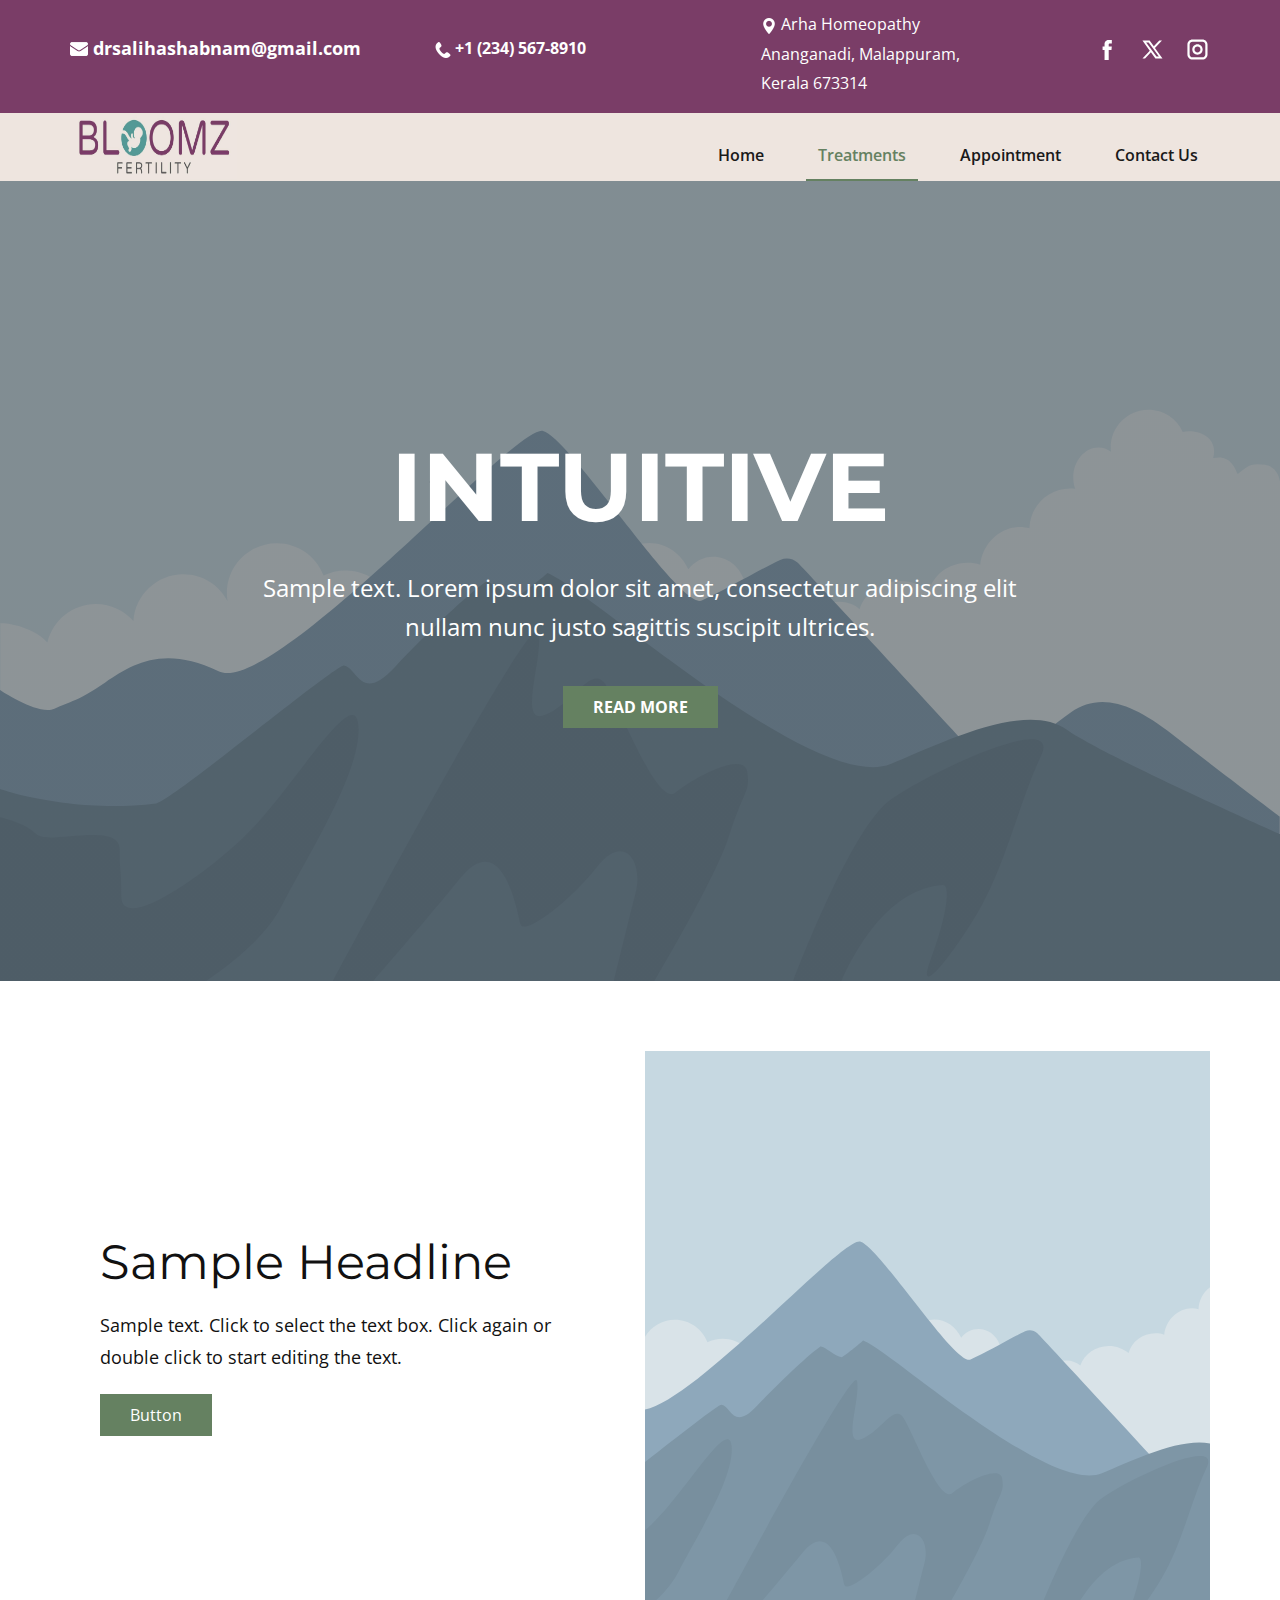
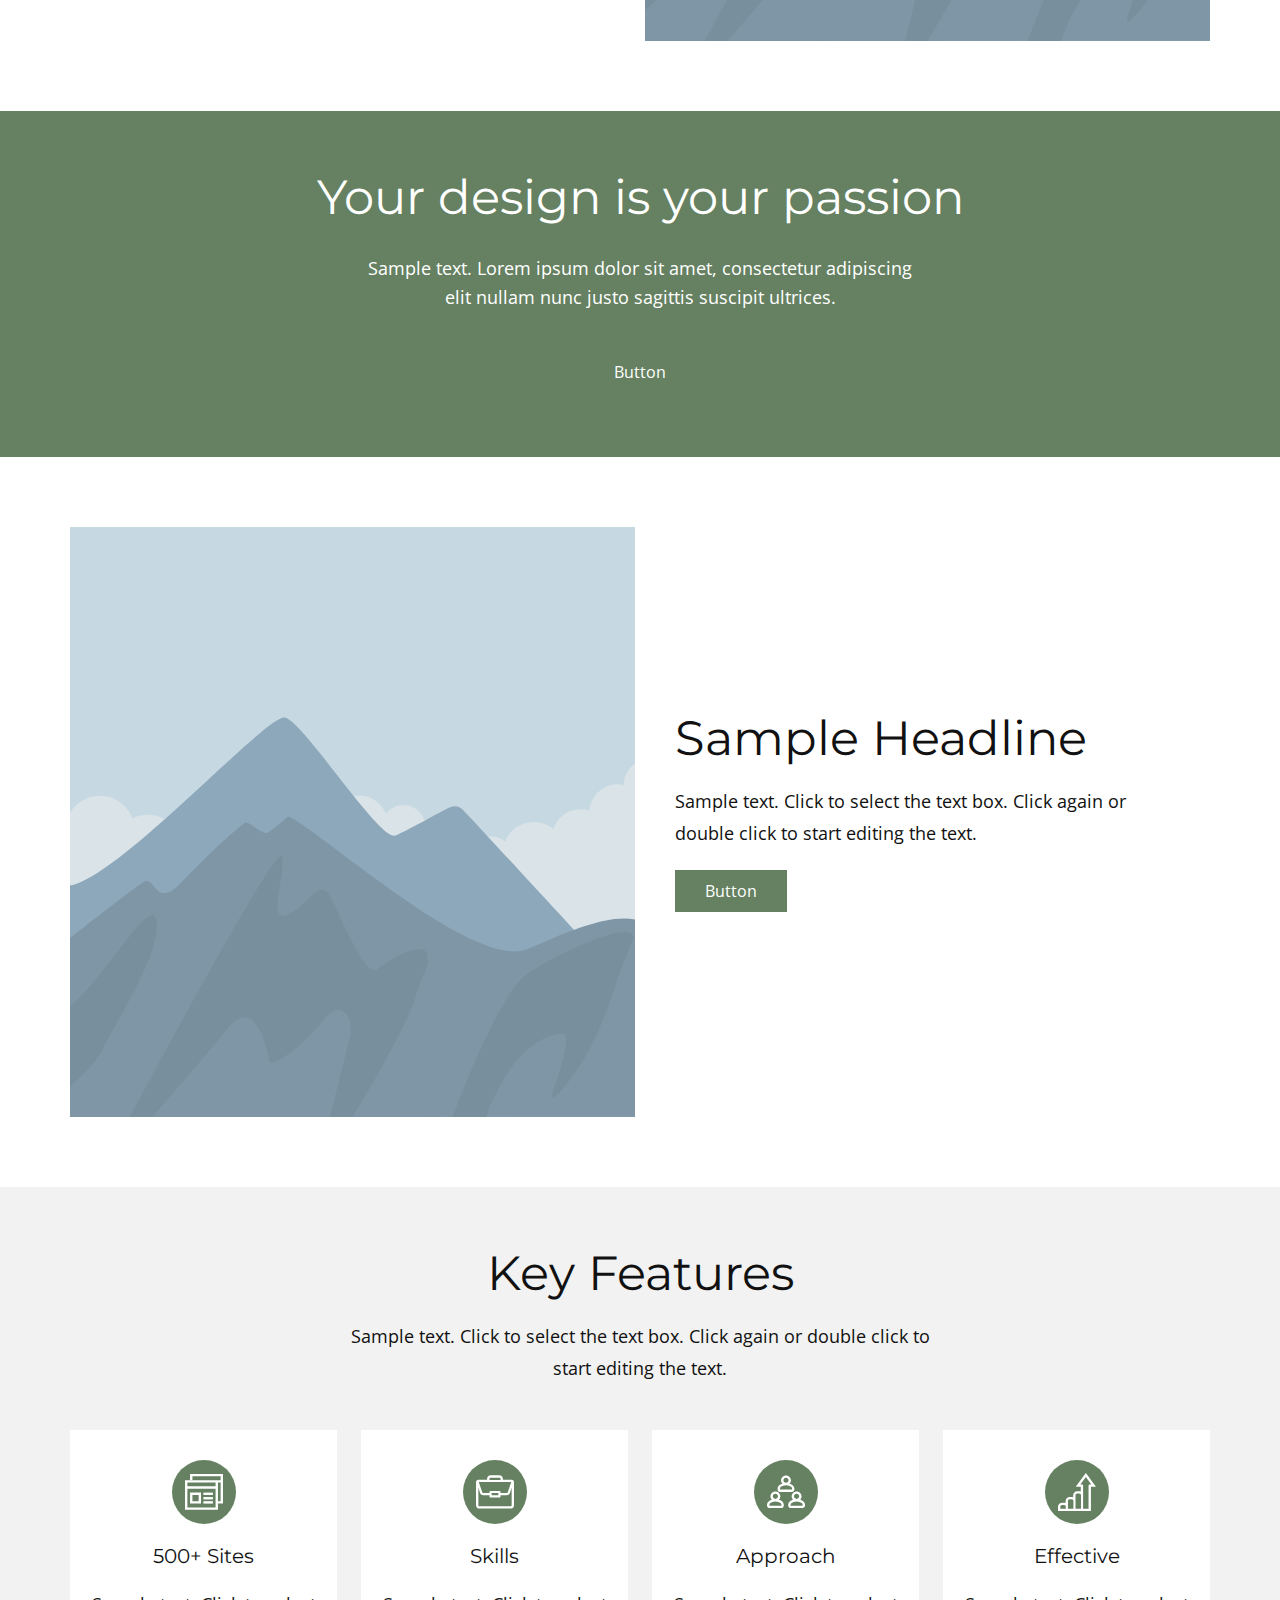
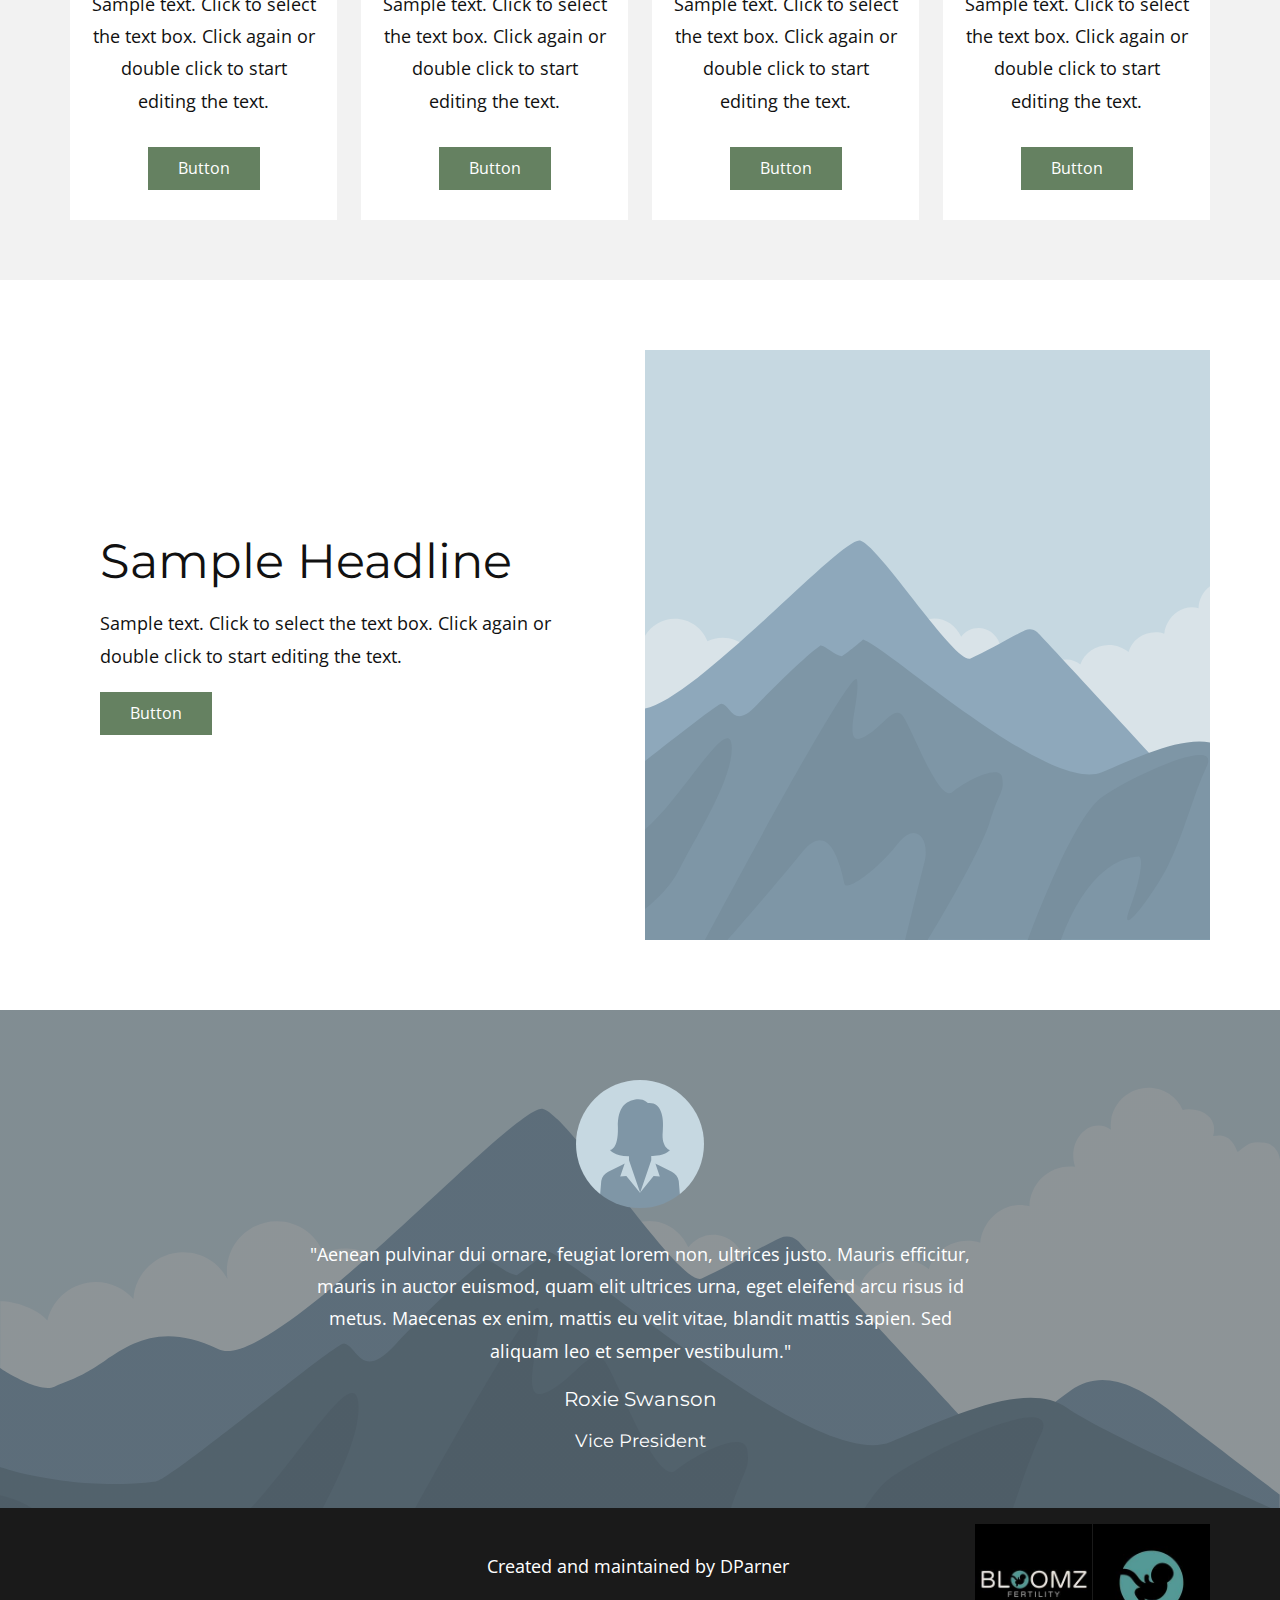
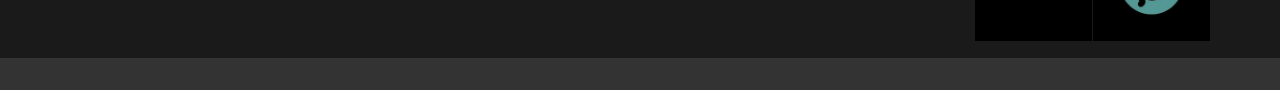
<file: Treatments.html>
<!DOCTYPE html>
<html style="font-size: 16px;" lang="en"><head>
    <meta name="viewport" content="width=device-width, initial-scale=1.0">
    <meta charset="utf-8">
    <meta name="keywords" content="INTUITIVE, Your design is your passion, Key Features, Pricing Plan, Empire State Building">
    <meta name="description" content="">
    <title>Treatments</title>
    <link rel="stylesheet" href="nicepage.css" media="screen">
<link rel="stylesheet" href="Treatments.css" media="screen">
    <script class="u-script" type="text/javascript" src="jquery.js" defer=""></script>
    <script class="u-script" type="text/javascript" src="nicepage.js" defer=""></script>
    <meta name="generator" content="Nicepage 8.0.6, nicepage.com">
    
    
    
    
    
    
    
    
    
    <link id="u-page-google-font" rel="stylesheet" href="https://fonts.googleapis.com/css2?display=swap&amp;family=Montserrat:ital,wght@0,100;0,200;0,300;0,400;0,500;0,600;0,700;0,800;0,900;1,100;1,200;1,300;1,400;1,500;1,600;1,700;1,800;1,900&amp;family=Open+Sans:ital,wght@0,300;0,400;0,500;0,600;0,700;0,800;1,300;1,400;1,500;1,600;1,700;1,800">
    <script type="application/ld+json">{
		"@context": "http://schema.org",
		"@type": "Organization",
		"name": "Bloomz",
		"logo": "images/logo.jpeg",
		"sameAs": [
				"https://facebook.com/name",
				"https://twitter.com/name",
				"https://instagram.com/name"
		]
}</script>
    <meta name="theme-color" content="#658161">
    <meta name="twitter:site" content="@">
    <meta name="twitter:card" content="summary_large_image">
    <meta name="twitter:title" content="Treatments">
    <meta name="twitter:description" content="">
    <meta property="og:title" content="Treatments">
    <meta property="og:type" content="website">
  <meta data-intl-tel-input-cdn-path="intlTelInput/"></head>
  <body data-path-to-root="./" data-include-products="false" class="u-body u-clearfix u-xl-mode" data-lang="en"><header class=" u-border-no-bottom u-border-no-left u-border-no-right u-border-no-top u-clearfix u-header u-section-row-container" id="sec-7ba5" style="background-image: none"><div class="u-section-rows">
        <div class="u-clearfix u-color-var u-section-row u-section-row-1">
          <div class="u-clearfix u-sheet u-valign-middle-sm u-valign-middle-xs u-valign-top-xl u-sheet-1">
            <div class="data-layout-selected u-clearfix u-expanded-width u-gutter-54 u-layout-custom-sm u-layout-custom-xs u-layout-wrap u-layout-wrap-1">
              <div class="u-gutter-0 u-layout">
                <div class="u-layout-row">
                  <div class="u-container-style u-hidden-sm u-hidden-xs u-layout-cell u-shape-rectangle u-size-15-lg u-size-15-md u-size-15-xl u-size-30-sm u-size-30-xs u-layout-cell-1">
                    <div class="u-container-layout u-valign-middle u-container-layout-1">
                      <a href="mailto:hi@car.repair.com" class="u-active-none u-align-center u-border-active-palette-1-base u-border-hover-white u-btn u-button-link u-button-style u-hover-none u-none u-text-active-palette-1-light-2 u-text-body-alt-color u-text-hover-palette-1-light-2 u-btn-1" data-animation-name="" data-animation-duration="0" data-animation-delay="0" data-animation-direction=""><span class="u-file-icon u-icon u-text-white u-icon-1"><img src="images/2099199-390ae0a7.png" alt=""></span>&nbsp;drsalihashabnam@gmail.com
                      </a>
                    </div>
                  </div>
                  <div class="u-container-align-center-lg u-container-align-center-md u-container-align-center-sm u-container-align-center-xl u-container-align-left-xs u-container-style u-layout-cell u-shape-rectangle u-size-17-lg u-size-17-md u-size-17-xl u-size-30-sm u-size-37-xs u-layout-cell-2">
                    <div class="u-container-layout u-valign-middle u-container-layout-2">
                      <a href="tel:+12345678910" class="u-active-none u-align-center-lg u-align-center-md u-align-center-sm u-align-center-xl u-align-left-xs u-border-active-palette-1-base u-border-hover-white u-border-none u-btn u-button-link u-button-style u-hover-none u-none u-text-active-palette-1-light-2 u-text-body-alt-color u-text-hover-palette-1-light-2 u-btn-2" data-animation-name="" data-animation-duration="0" data-animation-delay="0" data-animation-direction=""><span class="u-file-icon u-icon u-text-white"><img src="images/1257-846fd2c8.png" alt=""></span>&nbsp;​+1 (234) 567-8910
                      </a>
                    </div>
                  </div>
                  <div class="u-align-left u-container-align-left u-container-style u-hidden-sm u-hidden-xs u-layout-cell u-shape-rectangle u-size-18-lg u-size-18-md u-size-18-xl u-size-30-sm u-size-30-xs u-layout-cell-3">
                    <div class="u-container-layout u-valign-middle-lg u-valign-middle-md u-valign-middle-sm u-valign-middle-xs u-container-layout-3">
                      <p class="u-text u-text-body-alt-color u-text-1"><span class="u-file-icon u-icon u-text-white"><img src="images/447031-09d82861.png" alt=""></span>&nbsp;Arha Homeopathy<br>Ananganadi, Malappuram,&nbsp;<br>Kerala 673314<br>
                      </p>
                    </div>
                  </div>
                  <div class="u-container-align-center-sm u-container-align-center-xs u-container-align-right-lg u-container-align-right-md u-container-align-right-xl u-container-style u-layout-cell u-size-10-lg u-size-10-md u-size-10-xl u-size-23-xs u-size-30-sm u-layout-cell-4">
                    <div class="u-container-layout u-valign-middle u-container-layout-4">
                      <div class="u-social-icons u-social-icons-1">
                        <a class="u-social-url" title="facebook" target="_blank" href="https://facebook.com/name"><span class="u-icon u-social-facebook u-social-icon u-text-white u-icon-4"><svg class="u-svg-link" preserveAspectRatio="xMidYMin slice" viewBox="0 0 112 112" style=""><use xlink:href="#svg-e935"></use></svg><svg class="u-svg-content" viewBox="0 0 112 112" x="0" y="0" id="svg-e935"><path fill="currentColor" d="M75.5,28.8H65.4c-1.5,0-4,0.9-4,4.3v9.4h13.9l-1.5,15.8H61.4v45.1H42.8V58.3h-8.8V42.4h8.8V32.2
c0-7.4,3.4-18.8,18.8-18.8h13.8v15.4H75.5z"></path></svg></span>
                        </a>
                        <a class="u-social-url" title="twitter" target="_blank" href="https://twitter.com/name"><span class="u-icon u-social-icon u-social-twitter u-text-white u-icon-5"><svg class="u-svg-link" preserveAspectRatio="xMidYMin slice" viewBox="0 0 112.2 112.2" style=""><use xlink:href="#svg-b4b3"></use></svg><svg class="u-svg-content" viewBox="0 0 112.2 112.2" x="0px" y="0px" id="svg-b4b3"><path d="M67.1,49.1L98.6,16h-12L62,42L43.2,16H11l32.8,45.2L11,96h11.6l26.3-27.7L69.1,96H101L67.1,49.1z M55,61.9l-5.1-7L27.5,24.4
	h11.4l17.3,23.8l5.1,7.1l23.4,32.2H73.8L55,61.9z"></path></svg></span>
                        </a>
                        <a class="u-social-url" title="instagram" target="_blank" href="https://instagram.com/name"><span class="u-icon u-social-icon u-social-instagram u-text-white u-icon-6"><svg class="u-svg-link" preserveAspectRatio="xMidYMin slice" viewBox="0 0 112 112" style=""><use xlink:href="#svg-f50c"></use></svg><svg class="u-svg-content" viewBox="0 0 112 112" x="0" y="0" id="svg-f50c"><path fill="currentColor" d="M55.9,32.9c-12.8,0-23.2,10.4-23.2,23.2s10.4,23.2,23.2,23.2s23.2-10.4,23.2-23.2S68.7,32.9,55.9,32.9z
	 M55.9,69.4c-7.4,0-13.3-6-13.3-13.3c-0.1-7.4,6-13.3,13.3-13.3s13.3,6,13.3,13.3C69.3,63.5,63.3,69.4,55.9,69.4z"></path><path fill="currentColor" d="M78.2,11H33.5C21,11,10.8,21.3,10.8,33.7v44.7c0,12.6,10.2,22.8,22.7,22.8h44.7c12.6,0,22.7-10.2,22.7-22.7
	V33.7C100.8,21.1,90.6,11,78.2,11z M91,78.4c0,7.1-5.8,12.8-12.8,12.8H33.5c-7.1,0-12.8-5.8-12.8-12.8V33.7
	c0-7.1,5.8-12.8,12.8-12.8h44.7c7.1,0,12.8,5.8,12.8,12.8V78.4z"></path></svg></span>
                        </a>
                      </div>
                    </div>
                  </div>
                </div>
              </div>
            </div>
          </div>
          
          
          
          
          
        </div>
        <div class="u-clearfix u-color-var u-section-row u-section-row-2" data-animation-name="" data-animation-duration="0" data-animation-delay="0" data-animation-direction="">
          <div class="u-clearfix u-sheet u-valign-bottom-xl u-valign-top-lg u-valign-top-md u-valign-top-sm u-valign-top-xs u-sheet-2">
            <a href="#" class="u-enable-responsive u-image u-logo u-image-1" data-image-width="1280" data-image-height="358">
              <img src="images/logo.jpeg" class="u-logo-image u-logo-image-1">
            </a>
            <nav class="u-menu u-menu-one-level u-offcanvas u-menu-1" data-responsive-from="MD" role="navigation">
              <div class="menu-collapse" style="font-size: 1rem; letter-spacing: 0px; font-weight: 600;">
                <a class="u-button-style u-custom-active-border-color u-custom-border u-custom-border-color u-custom-borders u-custom-hover-border-color u-custom-left-right-menu-spacing u-custom-padding-bottom u-custom-text-color u-custom-text-hover-color u-custom-top-bottom-menu-spacing u-hamburger-link u-nav-link u-text-active-palette-1-dark-3 u-text-hover-palette-1-dark-3 u-text-palette-1-base" href="#" tabindex="-1" aria-label="Open menu" aria-controls="338a">
                  <svg class="u-svg-link" viewBox="0 0 24 24"><use xlink:href="#menu-hamburger"></use></svg>
                  <svg class="u-svg-content" version="1.1" id="menu-hamburger" viewBox="0 0 16 16" x="0px" y="0px" xmlns:xlink="http://www.w3.org/1999/xlink" xmlns="http://www.w3.org/2000/svg"><g><rect y="1" width="16" height="2"></rect><rect y="7" width="16" height="2"></rect><rect y="13" width="16" height="2"></rect>
</g></svg>
                </a>
              </div>
              <div class="u-custom-menu u-nav-container">
                <ul class="u-nav u-spacing-30 u-unstyled u-nav-1" role="menubar"><li role="none" class="u-nav-item"><a role="menuitem" class="u-border-2 u-border-active-palette-1-base u-border-hover-palette-1-light-1 u-border-no-left u-border-no-right u-border-no-top u-button-style u-nav-link u-text-active-palette-1-base u-text-grey-90 u-text-hover-grey-90" href="./" style="padding: 16px 12px;">Home</a>
</li><li role="none" class="u-nav-item"><a role="menuitem" class="u-border-2 u-border-active-palette-1-base u-border-hover-palette-1-light-1 u-border-no-left u-border-no-right u-border-no-top u-button-style u-nav-link u-text-active-palette-1-base u-text-grey-90 u-text-hover-grey-90" href="Treatments.html" style="padding: 16px 12px;">Treatments</a>
</li><li role="none" class="u-nav-item"><a role="menuitem" class="u-border-2 u-border-active-palette-1-base u-border-hover-palette-1-light-1 u-border-no-left u-border-no-right u-border-no-top u-button-style u-nav-link u-text-active-palette-1-base u-text-grey-90 u-text-hover-grey-90" href="Appointment.html" style="padding: 16px 12px;">Appointment</a>
</li><li role="none" class="u-nav-item"><a tabindex="-1" role="menuitem" class="u-border-2 u-border-active-palette-1-base u-border-hover-palette-1-light-1 u-border-no-left u-border-no-right u-border-no-top u-button-style u-nav-link u-text-active-palette-1-base u-text-grey-90 u-text-hover-grey-90" href="./#sec-3d2f" data-page-id="1042802134" style="padding: 16px 12px;">Contact Us</a>
</li></ul>
              </div>
              <div class="u-custom-menu u-nav-container-collapse" id="338a" role="region" aria-label="Menu panel">
                <div class="u-black u-container-style u-inner-container-layout u-opacity u-opacity-95 u-sidenav">
                  <div class="u-inner-container-layout u-sidenav-overflow">
                    <div class="u-menu-close" tabindex="-1" aria-label="Close menu"></div>
                    <ul class="u-align-center u-nav u-popupmenu-items u-unstyled u-nav-2" role="menubar"><li role="none" class="u-nav-item"><a role="menuitem" class="u-button-style u-nav-link" href="./">Home</a>
</li><li role="none" class="u-nav-item"><a role="menuitem" class="u-button-style u-nav-link" href="Treatments.html">Treatments</a>
</li><li role="none" class="u-nav-item"><a role="menuitem" class="u-button-style u-nav-link" href="Appointment.html">Appointment</a>
</li><li role="none" class="u-nav-item"><a tabindex="-1" role="menuitem" class="u-button-style u-nav-link" href="./#sec-3d2f" data-page-id="1042802134">Contact Us</a>
</li></ul>
                  </div>
                </div>
                <div class="u-black u-menu-overlay u-opacity u-opacity-70"></div>
              </div>
              <style class="menu-style">@media (max-width: 939px) {
                    [data-responsive-from="MD"] .u-nav-container {
                        display: none;
                    }
                    [data-responsive-from="MD"] .menu-collapse {
                        display: block;
                    }
                }</style>
            </nav>
          </div>
          
          
          
          
          
        </div>
      </div></header>
    <section class="u-align-center u-clearfix u-container-align-center u-image u-shading u-section-1" src="" data-image-width="256" data-image-height="256" id="sec-f2b1">
      <div class="u-clearfix u-sheet u-valign-middle u-sheet-1">
        <h1 class="u-align-center u-text u-text-default u-title u-text-1">INTUITIVE</h1>
        <p class="u-align-center u-large-text u-text u-text-variant u-text-2">Sample text. Lorem ipsum dolor sit amet, consectetur adipiscing elit nullam nunc justo sagittis suscipit ultrices.</p>
        <a href="#" class="u-align-center u-border-none u-btn u-button-style u-palette-1-base u-btn-1">Read More</a>
      </div>
    </section>
    <section class="u-clearfix u-section-2" id="sec-b544">
      <div class="u-clearfix u-sheet u-sheet-1">
        <div class="u-clearfix u-expanded-width u-gutter-10 u-layout-wrap u-layout-wrap-1">
          <div class="u-layout" style="">
            <div class="u-layout-row" style="">
              <div class="u-align-left u-container-align-left u-container-style u-layout-cell u-right-cell u-size-30 u-size-xs-60 u-white u-layout-cell-1">
                <div class="u-container-layout u-valign-middle u-container-layout-1">
                  <h2 class="u-text u-text-default u-text-1">Sample Headline</h2>
                  <p class="u-text u-text-2">Sample text. Click to select the text box. Click again or double click to start editing the text.</p>
                  <a href="" class="u-btn u-button-style u-btn-1">Button</a>
                </div>
              </div>
              <div class="u-align-left u-container-align-left u-container-style u-image u-layout-cell u-left-cell u-size-30 u-size-xs-60 u-image-1" src="" data-image-width="2000" data-image-height="1333">
                <div class="u-container-layout u-valign-middle u-container-layout-2" src=""></div>
              </div>
            </div>
          </div>
        </div>
      </div>
    </section>
    <section class="u-align-left u-clearfix u-color-scheme-summer-time u-color-style-multicolor-1 u-container-align-center u-container-align-left u-palette-1-base u-section-3" id="sec-747b">
      <div class="u-clearfix u-sheet u-sheet-1">
        <h2 class="u-align-center u-text u-text-default u-text-1">Your design is your passion</h2>
        <p class="u-align-center u-large-text u-text u-text-variant u-text-2">Sample text. Lorem ipsum dolor sit amet, consectetur adipiscing elit nullam nunc justo sagittis suscipit ultrices.</p>
        <a href="#" class="u-btn u-button-style u-btn-1">Button</a>
      </div>
    </section>
    <section class="u-clearfix u-section-4" id="carousel_3b1e">
      <div class="u-clearfix u-sheet u-sheet-1">
        <div class="u-clearfix u-expanded-width u-gutter-10 u-layout-wrap u-layout-wrap-1">
          <div class="u-layout" style="">
            <div class="u-layout-row" style="">
              <div class="u-align-left u-container-align-left u-container-style u-image u-layout-cell u-left-cell u-size-30 u-size-xs-60 u-image-1" src="" data-image-width="2000" data-image-height="1333">
                <div class="u-container-layout u-valign-middle u-container-layout-1" src=""></div>
              </div>
              <div class="u-align-left u-container-align-left u-container-style u-layout-cell u-right-cell u-size-30 u-size-xs-60 u-white u-layout-cell-2">
                <div class="u-container-layout u-valign-middle u-container-layout-2">
                  <h2 class="u-text u-text-default u-text-1">Sample Headline</h2>
                  <p class="u-text u-text-2">Sample text. Click to select the text box. Click again or double click to start editing the text.</p>
                  <a href="" class="u-btn u-button-style u-btn-1">Button</a>
                </div>
              </div>
            </div>
          </div>
        </div>
      </div>
    </section>
    <section class="u-align-center u-clearfix u-container-align-center u-grey-5 u-section-5" id="sec-b8fc">
      <div class="u-clearfix u-sheet u-valign-middle u-sheet-1">
        <h2 class="u-align-center u-text u-text-default u-text-1">Key Features</h2>
        <p class="u-align-center u-text u-text-2">Sample text. Click to select the text box. Click again or double click to start editing the text.</p>
        <div class="u-expanded-width u-list u-list-1">
          <div class="u-repeater u-repeater-1">
            <div class="u-align-center u-container-align-center u-container-style u-list-item u-repeater-item u-video-cover u-white u-list-item-1">
              <div class="u-container-layout u-similar-container u-container-layout-1"><span class="u-align-center u-icon u-icon-circle u-palette-1-base u-text-white u-icon-1"><svg class="u-svg-link" preserveAspectRatio="xMidYMin slice" viewBox="0 0 128 128" style=""><use xlink:href="#svg-248e"></use></svg><svg class="u-svg-content" viewBox="0 0 128 128" id="svg-248e"><polygon points="128 3 17 3 17 24 25 24 25 11 120 11 120 24 111 24 111 32 120 32 120 95 111 95 111 103 128 103"></polygon><path d="m25 24h-25v100h111v-100h-86zm78 92h-95v-63h95v63zm0-71h-95v-13h95v13z"></path><path d="m46 74v21h-21v-21h21m8-8h-37v37h37v-37z"></path><rect x="62" y="66" width="32" height="8"></rect><rect x="62" y="81" width="32" height="8"></rect><rect x="62" y="95" width="32" height="8"></rect></svg></span>
                <h5 class="u-align-center u-text u-text-default u-text-3">500+ Sites</h5>
                <p class="u-align-center u-text u-text-4">Sample text. Click to select the text box. Click again or double click to start editing the text.</p>
                <a href="#" class="u-align-center u-btn u-button-style u-btn-1">Button</a>
              </div>
            </div>
            <div class="u-align-center u-container-align-center u-container-style u-list-item u-repeater-item u-video-cover u-white u-list-item-2">
              <div class="u-container-layout u-similar-container u-container-layout-2"><span class="u-align-center u-icon u-icon-circle u-palette-1-base u-text-white u-icon-2"><svg class="u-svg-link" preserveAspectRatio="xMidYMin slice" viewBox="0 0 128 128" style=""><use xlink:href="#svg-e764"></use></svg><svg class="u-svg-content" viewBox="0 0 128 128" id="svg-e764"><path d="m78.9 15.9c2.1 0 3.7 1.7 3.7 3.7v3.7h-37.2v-3.7c0-2 1.7-3.7 3.7-3.7h29.8m39.7 14.8-11.6 34.5c-0.5 1.5-1.9 2.5-3.5 2.5h-20.9v-3.7c0-2-1.7-3.7-3.7-3.7h-29.8c-2.1 0-3.7 1.7-3.7 3.7v3.7h-20.9c-1.6 0-3-1-3.5-2.5l-11.6-34.5h109.2m1.5 19.1v58.6c0 2-1.7 3.7-3.7 3.7h-104.7c-2.1 0-3.7-1.7-3.7-3.7v-58.6l5.9 17.7c1.5 4.5 5.8 7.6 10.6 7.6h20.9v3.7c0 2 1.7 3.7 3.7 3.7h29.8c2.1 0 3.7-1.7 3.7-3.7v-3.7h20.9c4.8 0 9.1-3 10.6-7.6l6-17.7m-44.9 17.9v7.4h-22.4v-7.4h22.4m15.3-44.9v-3.2c0-6.4-5.2-11.6-11.6-11.6h-29.8c-6.4 0-11.7 5.2-11.7 11.6v3.2h-29.5c-4.4 0-7.9 3.5-7.9 7.9v77.7c0 6.4 5.2 11.6 11.7 11.6h104.7c6.4 0 11.7-5.2 11.7-11.6v-77.7c0-4.4-3.6-7.9-7.9-7.9h-29.7z"></path></svg></span>
                <h5 class="u-align-center u-text u-text-default u-text-5">Skills</h5>
                <p class="u-align-center u-text u-text-6">Sample text. Click to select the text box. Click again or double click to start editing the text.</p>
                <a href="#" class="u-align-center u-btn u-button-style u-btn-2">Button</a>
              </div>
            </div>
            <div class="u-align-center u-container-align-center u-container-style u-list-item u-repeater-item u-video-cover u-white u-list-item-3">
              <div class="u-container-layout u-similar-container u-container-layout-3"><span class="u-align-center u-icon u-icon-circle u-palette-1-base u-text-white u-icon-3"><svg class="u-svg-link" preserveAspectRatio="xMidYMin slice" viewBox="0 0 128 128" style=""><use xlink:href="#svg-1476"></use></svg><svg class="u-svg-content" viewBox="0 0 128 128" id="svg-1476"><path d="m44.1 63.9h39.8c4.6 0 8.4-3.9 8.4-8.8v-1.8c0-5.6-2.8-10.7-7.3-13.3-2.4-1.4-5.4-2.9-8.8-4.1 2.8-3 4.6-6.9 4.6-11.3-0.1-9.2-7.6-16.6-16.8-16.6s-16.7 7.4-16.7 16.5c0 4.4 1.7 8.4 4.6 11.3-3.4 1.2-6.5 2.7-8.8 4.1-4.5 2.7-7.3 7.7-7.3 13.3v1.8c-0.1 4.9 3.7 8.9 8.3 8.9zm19.9-48c4.8 0 8.7 3.9 8.7 8.6 0 4.8-3.9 8.6-8.7 8.6s-8.7-3.9-8.7-8.6 3.9-8.6 8.7-8.6zm-20.3 37.3c0-2.7 1.3-5.3 3.4-6.5 4-2.3 10.2-5.1 16.9-5.1s12.9 2.8 16.9 5.1c2.1 1.2 3.4 3.8 3.4 6.5v1.8c0 0.6-0.3 0.9-0.4 0.9h-39.8c-0.1 0-0.4-0.3-0.4-0.9v-1.8zm5.5 40.9c-2.4-1.4-5.4-2.9-8.8-4.1 2.8-3 4.6-7 4.6-11.3 0-9.1-7.5-16.5-16.7-16.5s-16.7 7.4-16.7 16.5c0 4.4 1.7 8.4 4.6 11.3-3.4 1.2-6.5 2.7-8.8 4.1-4.6 2.6-7.4 7.7-7.4 13.3v1.8c0 4.9 3.8 8.8 8.4 8.8h39.8c4.6 0 8.4-3.9 8.4-8.8v-1.8c0-5.6-2.8-10.7-7.4-13.3zm-20.9-24.1c4.8 0 8.7 3.9 8.7 8.6 0 4.8-3.9 8.6-8.7 8.6s-8.7-3.9-8.7-8.6 3.9-8.6 8.7-8.6zm20.3 39.2c0 0.6-0.3 0.9-0.4 0.9h-39.8c-0.1 0-0.4-0.3-0.4-0.9v-1.8c0-2.7 1.3-5.3 3.4-6.5 4-2.3 10.2-5.1 16.9-5.1s12.9 2.8 16.9 5.1c2.1 1.2 3.4 3.8 3.4 6.5v1.8zm72.1-15.1c-2.4-1.4-5.4-2.9-8.8-4.1 2.8-3 4.6-6.9 4.6-11.3 0-9.1-7.5-16.5-16.7-16.5s-16.7 7.4-16.7 16.5c-0.1 4.3 1.7 8.3 4.5 11.3-3.4 1.2-6.5 2.7-8.8 4.1-4.5 2.7-7.3 7.7-7.3 13.3v1.8c0 4.9 3.8 8.8 8.4 8.8h39.8c4.6 0 8.4-3.9 8.4-8.8v-1.8c-0.1-5.6-2.9-10.7-7.4-13.3zm-21-24.1c4.8 0 8.7 3.9 8.7 8.6 0 4.8-3.9 8.6-8.7 8.6s-8.7-3.9-8.7-8.6 3.9-8.6 8.7-8.6zm20.3 39.2c0 0.6-0.3 0.9-0.4 0.9h-39.8c-0.1 0-0.4-0.3-0.4-0.9v-1.8c0-2.7 1.3-5.3 3.4-6.5 4-2.3 10.2-5.1 16.9-5.1s12.9 2.8 16.9 5.1c2.1 1.2 3.4 3.8 3.4 6.5v1.8z"></path></svg></span>
                <h5 class="u-align-center u-text u-text-default u-text-7">Approach</h5>
                <p class="u-align-center u-text u-text-8">Sample text. Click to select the text box. Click again or double click to start editing the text.</p>
                <a href="#" class="u-align-center u-btn u-button-style u-btn-3">Button</a>
              </div>
            </div>
            <div class="u-align-center u-container-align-center u-container-style u-list-item u-repeater-item u-video-cover u-white u-list-item-4">
              <div class="u-container-layout u-similar-container u-container-layout-4"><span class="u-align-center u-icon u-icon-circle u-palette-1-base u-text-white u-icon-4"><svg class="u-svg-link" preserveAspectRatio="xMidYMin slice" viewBox="0 0 128 128" style=""><use xlink:href="#svg-d52a"></use></svg><svg class="u-svg-content" viewBox="0 0 128 128" id="svg-d52a"><path d="m93.8 13.5 18.4 25.2h-5.7c-2 0-3.6 1.6-3.6 3.6v77.7h-18.3v-77.7c0-2-1.6-3.6-3.6-3.6h-5.7l18.5-25.2m-22.4 55.6c3.3 0 6 2.7 6 6.1v44.8h-18.4v-44.8c0-3.3 2.7-6.1 6-6.1h6.4m-25.5 19.4c3.3 0 6 2.7 6 6.1v25.4h-18.4v-25.5c0-3.3 2.7-6.1 6-6.1h6.4m-25.6 19.4c3.3 0 6 2.7 6 6.1v6.1h-18.4v-6.1c0-3.3 2.7-6.1 6-6.1h6.4m73.5-107.8-6.4 8.7-18.4 25.2-9.4 12.8h17.1v15.4c-1.6-0.7-3.4-1-5.2-1h-6.5c-7.7 0-13.9 6.3-13.9 14.1v6.3c-1.6-0.7-3.4-1-5.2-1h-6.4c-7.7 0-13.9 6.3-13.9 14.1v6.3c-1.6-0.7-3.4-1-5.2-1h-6.4c-7.7-0.1-14 6.2-14 14v14.1h110.9v-81.3h17.1l-9.4-12.8-18.4-25.2-6.4-8.7z"></path></svg></span>
                <h5 class="u-align-center u-text u-text-default u-text-9">Effective</h5>
                <p class="u-align-center u-text u-text-10">Sample text. Click to select the text box. Click again or double click to start editing the text.</p>
                <a href="#" class="u-align-center u-btn u-button-style u-btn-4">Button</a>
              </div>
            </div>
          </div>
        </div>
      </div>
    </section>
    <section class="u-clearfix u-section-6" id="carousel_c9ad">
      <div class="u-clearfix u-sheet u-sheet-1">
        <div class="u-clearfix u-expanded-width u-gutter-10 u-layout-wrap u-layout-wrap-1">
          <div class="u-layout" style="">
            <div class="u-layout-row" style="">
              <div class="u-align-left u-container-align-left u-container-style u-layout-cell u-right-cell u-size-30 u-size-xs-60 u-white u-layout-cell-1">
                <div class="u-container-layout u-valign-middle u-container-layout-1">
                  <h2 class="u-text u-text-default u-text-1">Sample Headline</h2>
                  <p class="u-text u-text-2">Sample text. Click to select the text box. Click again or double click to start editing the text.</p>
                  <a href="" class="u-btn u-button-style u-btn-1">Button</a>
                </div>
              </div>
              <div class="u-align-left u-container-align-left u-container-style u-image u-layout-cell u-left-cell u-size-30 u-size-xs-60 u-image-1" src="" data-image-width="2000" data-image-height="1333">
                <div class="u-container-layout u-valign-middle u-container-layout-2" src=""></div>
              </div>
            </div>
          </div>
        </div>
      </div>
    </section>
    <section class="u-align-center u-clearfix u-container-align-center u-image u-shading u-section-7" src="" data-image-width="400" data-image-height="265" id="sec-8852">
      <div class="u-clearfix u-sheet u-sheet-1">
        <div alt="" class="u-image u-image-circle u-image-1" src="" data-image-width="256" data-image-height="256"></div>
        <p class="u-align-center u-text u-text-1">"Aenean pulvinar dui ornare, feugiat lorem non, ultrices justo. Mauris efficitur, mauris in auctor euismod, quam elit ultrices urna, eget eleifend arcu risus id metus. Maecenas ex enim, mattis eu velit vitae, blandit mattis sapien. Sed aliquam leo et semper vestibulum."</p>
        <h5 class="u-align-center u-text u-text-2">Roxie Swanson</h5>
        <h6 class="u-align-center u-text u-text-3">Vice President</h6>
      </div>
    </section>
    
    
    
    <footer class="u-align-center u-clearfix u-container-align-center u-footer u-grey-90 u-footer" id="sec-65b0"><div class="u-clearfix u-sheet u-valign-middle-lg u-valign-middle-md u-valign-middle-sm u-sheet-1">
        <a href="" class="u-image u-logo u-image-1" data-image-width="150" data-image-height="150">
          <img src="images/WhatsAppImage2025-12-11at18.22.398.jpeg" class="u-logo-image u-logo-image-1">
        </a>
        <a href="" class="u-image u-logo u-image-2" data-image-width="150" data-image-height="150">
          <img src="images/WhatsAppImage2025-12-11at18.22.395.jpeg" class="u-logo-image u-logo-image-2">
        </a>
        <p class="u-text u-text-1">Created and maintained by DParner&nbsp;</p>
      </div></footer>
    <section class="u-backlink u-clearfix u-grey-80"></section>
  
</body></html>
</file>
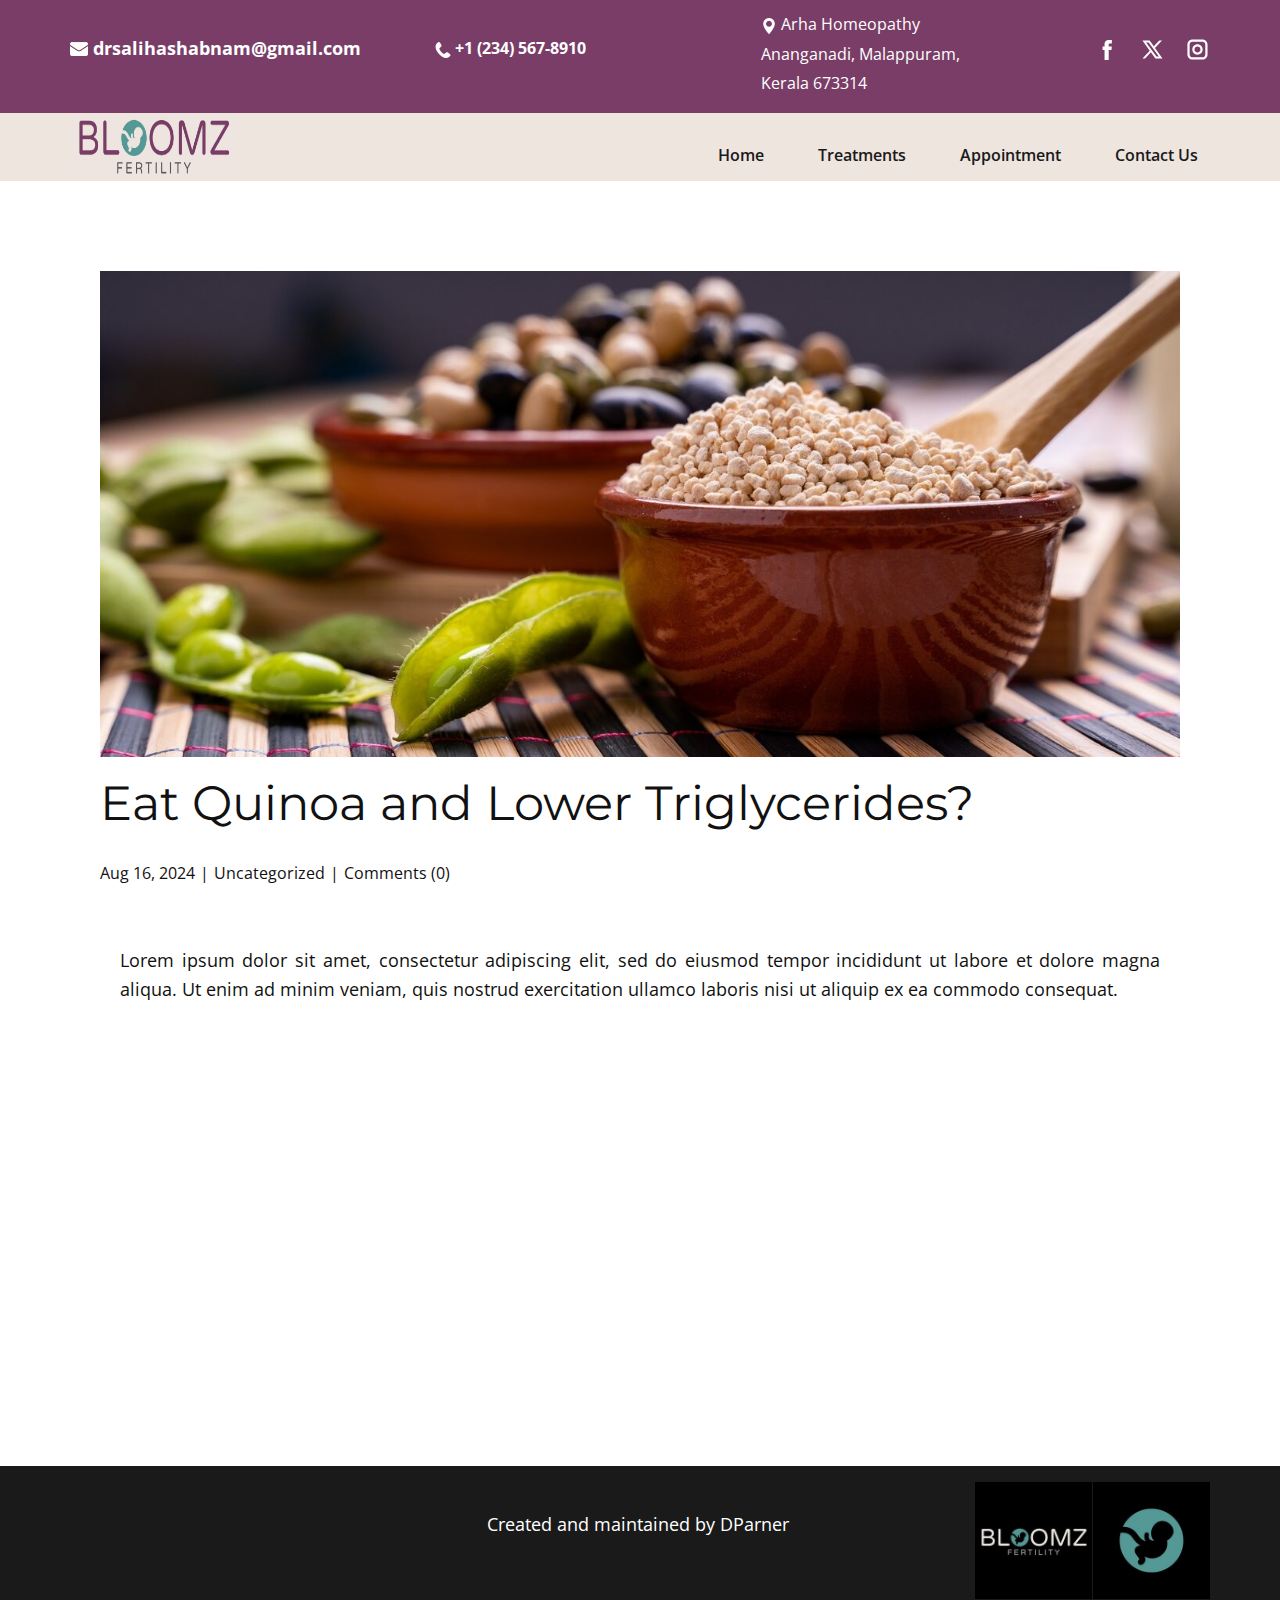
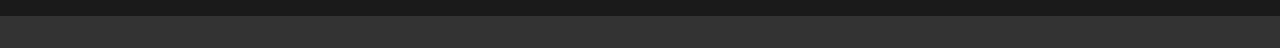
<file: blog/eat-quinoa-and-lower-triglycerides.html>
<!DOCTYPE html>
<html style="font-size: 16px;" lang="en"><head>
    <meta name="viewport" content="width=device-width, initial-scale=1.0">
    <meta charset="utf-8">
    <meta name="keywords" content="Post 1 Headline">
    <meta name="description" content="">
    <title>Eat Quinoa and Lower Triglycerides?</title>
    <link rel="stylesheet" href="../nicepage.css" media="screen">
<link rel="stylesheet" href="../Post-Template.css" media="screen">
    <script class="u-script" type="text/javascript" src="../jquery.js" defer=""></script>
    <script class="u-script" type="text/javascript" src="../nicepage.js" defer=""></script>
    <meta name="generator" content="Nicepage 8.0.6, nicepage.com">
    
    
    
    <link id="u-page-google-font" rel="stylesheet" href="https://fonts.googleapis.com/css2?display=swap&amp;family=Montserrat:ital,wght@0,100;0,200;0,300;0,400;0,500;0,600;0,700;0,800;0,900;1,100;1,200;1,300;1,400;1,500;1,600;1,700;1,800;1,900&amp;family=Open+Sans:ital,wght@0,300;0,400;0,500;0,600;0,700;0,800;1,300;1,400;1,500;1,600;1,700;1,800">
    <script type="application/ld+json">{
		"@context": "http://schema.org",
		"@type": "Organization",
		"name": "Bloomz",
		"logo": "images/logo.jpeg",
		"sameAs": [
				"https://facebook.com/name",
				"https://twitter.com/name",
				"https://instagram.com/name"
		]
}</script>
    <meta name="theme-color" content="#658161">
    <meta name="twitter:site" content="@">
    <meta name="twitter:card" content="summary_large_image">
    <meta name="twitter:title" content="Eat Quinoa and Lower Triglycerides?">
    <meta name="twitter:description" content="">
  <meta data-intl-tel-input-cdn-path="intlTelInput/"></head>
  <body data-path-to-root="./" data-include-products="false" class="u-body u-xl-mode" data-lang="en"><header class=" u-border-no-bottom u-border-no-left u-border-no-right u-border-no-top u-clearfix u-header u-section-row-container" id="sec-7ba5" style="background-image: none"><div class="u-section-rows">
        <div class="u-clearfix u-color-var u-section-row u-section-row-1">
          <div class="u-clearfix u-sheet u-valign-middle-sm u-valign-middle-xs u-valign-top-xl u-sheet-1">
            <div class="data-layout-selected u-clearfix u-expanded-width u-gutter-54 u-layout-custom-sm u-layout-custom-xs u-layout-wrap u-layout-wrap-1">
              <div class="u-gutter-0 u-layout">
                <div class="u-layout-row">
                  <div class="u-container-style u-hidden-sm u-hidden-xs u-layout-cell u-shape-rectangle u-size-15-lg u-size-15-md u-size-15-xl u-size-30-sm u-size-30-xs u-layout-cell-1">
                    <div class="u-container-layout u-valign-middle u-container-layout-1">
                      <a href="mailto:hi@car.repair.com" class="u-active-none u-align-center u-border-active-palette-1-base u-border-hover-white u-btn u-button-link u-button-style u-hover-none u-none u-text-active-palette-1-light-2 u-text-body-alt-color u-text-hover-palette-1-light-2 u-btn-1" data-animation-name="" data-animation-duration="0" data-animation-delay="0" data-animation-direction=""><span class="u-file-icon u-icon u-text-white u-icon-1"><img src="../images/2099199-390ae0a7.png" alt=""></span>&nbsp;drsalihashabnam@gmail.com
                      </a>
                    </div>
                  </div>
                  <div class="u-container-align-center-lg u-container-align-center-md u-container-align-center-sm u-container-align-center-xl u-container-align-left-xs u-container-style u-layout-cell u-shape-rectangle u-size-17-lg u-size-17-md u-size-17-xl u-size-30-sm u-size-37-xs u-layout-cell-2">
                    <div class="u-container-layout u-valign-middle u-container-layout-2">
                      <a href="tel:+12345678910" class="u-active-none u-align-center-lg u-align-center-md u-align-center-sm u-align-center-xl u-align-left-xs u-border-active-palette-1-base u-border-hover-white u-border-none u-btn u-button-link u-button-style u-hover-none u-none u-text-active-palette-1-light-2 u-text-body-alt-color u-text-hover-palette-1-light-2 u-btn-2" data-animation-name="" data-animation-duration="0" data-animation-delay="0" data-animation-direction=""><span class="u-file-icon u-icon u-text-white"><img src="../images/1257-846fd2c8.png" alt=""></span>&nbsp;​+1 (234) 567-8910
                      </a>
                    </div>
                  </div>
                  <div class="u-align-left u-container-align-left u-container-style u-hidden-sm u-hidden-xs u-layout-cell u-shape-rectangle u-size-18-lg u-size-18-md u-size-18-xl u-size-30-sm u-size-30-xs u-layout-cell-3">
                    <div class="u-container-layout u-valign-middle-lg u-valign-middle-md u-valign-middle-sm u-valign-middle-xs u-container-layout-3">
                      <p class="u-text u-text-body-alt-color u-text-1"><span class="u-file-icon u-icon u-text-white"><img src="../images/447031-09d82861.png" alt=""></span>&nbsp;Arha Homeopathy<br>Ananganadi, Malappuram,&nbsp;<br>Kerala 673314<br>
                      </p>
                    </div>
                  </div>
                  <div class="u-container-align-center-sm u-container-align-center-xs u-container-align-right-lg u-container-align-right-md u-container-align-right-xl u-container-style u-layout-cell u-size-10-lg u-size-10-md u-size-10-xl u-size-23-xs u-size-30-sm u-layout-cell-4">
                    <div class="u-container-layout u-valign-middle u-container-layout-4">
                      <div class="u-social-icons u-social-icons-1">
                        <a class="u-social-url" title="facebook" target="_blank" href="https://facebook.com/name"><span class="u-icon u-social-facebook u-social-icon u-text-white u-icon-4"><svg class="u-svg-link" preserveAspectRatio="xMidYMin slice" viewBox="0 0 112 112" style=""><use xlink:href="#svg-e935"></use></svg><svg class="u-svg-content" viewBox="0 0 112 112" x="0" y="0" id="svg-e935"><path fill="currentColor" d="M75.5,28.8H65.4c-1.5,0-4,0.9-4,4.3v9.4h13.9l-1.5,15.8H61.4v45.1H42.8V58.3h-8.8V42.4h8.8V32.2
c0-7.4,3.4-18.8,18.8-18.8h13.8v15.4H75.5z"></path></svg></span>
                        </a>
                        <a class="u-social-url" title="twitter" target="_blank" href="https://twitter.com/name"><span class="u-icon u-social-icon u-social-twitter u-text-white u-icon-5"><svg class="u-svg-link" preserveAspectRatio="xMidYMin slice" viewBox="0 0 112.2 112.2" style=""><use xlink:href="#svg-b4b3"></use></svg><svg class="u-svg-content" viewBox="0 0 112.2 112.2" x="0px" y="0px" id="svg-b4b3"><path d="M67.1,49.1L98.6,16h-12L62,42L43.2,16H11l32.8,45.2L11,96h11.6l26.3-27.7L69.1,96H101L67.1,49.1z M55,61.9l-5.1-7L27.5,24.4
	h11.4l17.3,23.8l5.1,7.1l23.4,32.2H73.8L55,61.9z"></path></svg></span>
                        </a>
                        <a class="u-social-url" title="instagram" target="_blank" href="https://instagram.com/name"><span class="u-icon u-social-icon u-social-instagram u-text-white u-icon-6"><svg class="u-svg-link" preserveAspectRatio="xMidYMin slice" viewBox="0 0 112 112" style=""><use xlink:href="#svg-f50c"></use></svg><svg class="u-svg-content" viewBox="0 0 112 112" x="0" y="0" id="svg-f50c"><path fill="currentColor" d="M55.9,32.9c-12.8,0-23.2,10.4-23.2,23.2s10.4,23.2,23.2,23.2s23.2-10.4,23.2-23.2S68.7,32.9,55.9,32.9z
	 M55.9,69.4c-7.4,0-13.3-6-13.3-13.3c-0.1-7.4,6-13.3,13.3-13.3s13.3,6,13.3,13.3C69.3,63.5,63.3,69.4,55.9,69.4z"></path><path fill="currentColor" d="M78.2,11H33.5C21,11,10.8,21.3,10.8,33.7v44.7c0,12.6,10.2,22.8,22.7,22.8h44.7c12.6,0,22.7-10.2,22.7-22.7
	V33.7C100.8,21.1,90.6,11,78.2,11z M91,78.4c0,7.1-5.8,12.8-12.8,12.8H33.5c-7.1,0-12.8-5.8-12.8-12.8V33.7
	c0-7.1,5.8-12.8,12.8-12.8h44.7c7.1,0,12.8,5.8,12.8,12.8V78.4z"></path></svg></span>
                        </a>
                      </div>
                    </div>
                  </div>
                </div>
              </div>
            </div>
          </div>
          
          
          
          
          
        </div>
        <div class="u-clearfix u-color-var u-section-row u-section-row-2" data-animation-name="" data-animation-duration="0" data-animation-delay="0" data-animation-direction="">
          <div class="u-clearfix u-sheet u-valign-bottom-xl u-valign-top-lg u-valign-top-md u-valign-top-sm u-valign-top-xs u-sheet-2">
            <a href="#" class="u-enable-responsive u-image u-logo u-image-1" data-image-width="1280" data-image-height="358">
              <img src="../images/logo.jpeg" class="u-logo-image u-logo-image-1">
            </a>
            <nav class="u-menu u-menu-one-level u-offcanvas u-menu-1" data-responsive-from="MD" role="navigation">
              <div class="menu-collapse" style="font-size: 1rem; letter-spacing: 0px; font-weight: 600;">
                <a class="u-button-style u-custom-active-border-color u-custom-border u-custom-border-color u-custom-borders u-custom-hover-border-color u-custom-left-right-menu-spacing u-custom-padding-bottom u-custom-text-color u-custom-text-hover-color u-custom-top-bottom-menu-spacing u-hamburger-link u-nav-link u-text-active-palette-1-dark-3 u-text-hover-palette-1-dark-3 u-text-palette-1-base" href="#" tabindex="-1" aria-label="Open menu" aria-controls="338a">
                  <svg class="u-svg-link" viewBox="0 0 24 24"><use xlink:href="#menu-hamburger"></use></svg>
                  <svg class="u-svg-content" version="1.1" id="menu-hamburger" viewBox="0 0 16 16" x="0px" y="0px" xmlns:xlink="http://www.w3.org/1999/xlink" xmlns="http://www.w3.org/2000/svg"><g><rect y="1" width="16" height="2"></rect><rect y="7" width="16" height="2"></rect><rect y="13" width="16" height="2"></rect>
</g></svg>
                </a>
              </div>
              <div class="u-custom-menu u-nav-container">
                <ul class="u-nav u-spacing-30 u-unstyled u-nav-1" role="menubar"><li role="none" class="u-nav-item"><a role="menuitem" class="u-border-2 u-border-active-palette-1-base u-border-hover-palette-1-light-1 u-border-no-left u-border-no-right u-border-no-top u-button-style u-nav-link u-text-active-palette-1-base u-text-grey-90 u-text-hover-grey-90" href="../" style="padding: 16px 12px;">Home</a>
</li><li role="none" class="u-nav-item"><a role="menuitem" class="u-border-2 u-border-active-palette-1-base u-border-hover-palette-1-light-1 u-border-no-left u-border-no-right u-border-no-top u-button-style u-nav-link u-text-active-palette-1-base u-text-grey-90 u-text-hover-grey-90" href="../Treatments.html" style="padding: 16px 12px;">Treatments</a>
</li><li role="none" class="u-nav-item"><a role="menuitem" class="u-border-2 u-border-active-palette-1-base u-border-hover-palette-1-light-1 u-border-no-left u-border-no-right u-border-no-top u-button-style u-nav-link u-text-active-palette-1-base u-text-grey-90 u-text-hover-grey-90" href="../Appointment.html" style="padding: 16px 12px;">Appointment</a>
</li><li role="none" class="u-nav-item"><a tabindex="-1" role="menuitem" class="u-border-2 u-border-active-palette-1-base u-border-hover-palette-1-light-1 u-border-no-left u-border-no-right u-border-no-top u-button-style u-nav-link u-text-active-palette-1-base u-text-grey-90 u-text-hover-grey-90" href="../#sec-3d2f" data-page-id="1042802134" style="padding: 16px 12px;">Contact Us</a>
</li></ul>
              </div>
              <div class="u-custom-menu u-nav-container-collapse" id="338a" role="region" aria-label="Menu panel">
                <div class="u-black u-container-style u-inner-container-layout u-opacity u-opacity-95 u-sidenav">
                  <div class="u-inner-container-layout u-sidenav-overflow">
                    <div class="u-menu-close" tabindex="-1" aria-label="Close menu"></div>
                    <ul class="u-align-center u-nav u-popupmenu-items u-unstyled u-nav-2" role="menubar"><li role="none" class="u-nav-item"><a role="menuitem" class="u-button-style u-nav-link" href="../">Home</a>
</li><li role="none" class="u-nav-item"><a role="menuitem" class="u-button-style u-nav-link" href="../Treatments.html">Treatments</a>
</li><li role="none" class="u-nav-item"><a role="menuitem" class="u-button-style u-nav-link" href="../Appointment.html">Appointment</a>
</li><li role="none" class="u-nav-item"><a tabindex="-1" role="menuitem" class="u-button-style u-nav-link" href="../#sec-3d2f" data-page-id="1042802134">Contact Us</a>
</li></ul>
                  </div>
                </div>
                <div class="u-black u-menu-overlay u-opacity u-opacity-70"></div>
              </div>
              <style class="menu-style">@media (max-width: 939px) {
                    [data-responsive-from="MD"] .u-nav-container {
                        display: none;
                    }
                    [data-responsive-from="MD"] .menu-collapse {
                        display: block;
                    }
                }</style>
            </nav>
          </div>
          
          
          
          
          
        </div>
      </div></header>
    <section class="u-align-center u-clearfix u-section-1" id="block-1">
      <div class="u-clearfix u-sheet u-valign-middle-md u-valign-middle-sm u-valign-middle-xs u-sheet-1"><!--post_details--><!--post_details_options_json--><!--{"source":""}--><!--/post_details_options_json--><!--blog_post-->
        <div class="u-container-style u-expanded-width u-post-details u-post-details-1">
          <div class="u-container-layout u-valign-middle u-container-layout-1"><!--blog_post_image-->
            <img alt="" class="u-blog-control u-expanded-width u-image u-image-default u-image-1" src="../images/soybean-pods-edamame-soybeans-wi.jpg"><!--/blog_post_image--><!--blog_post_header-->
            <h2 class="u-blog-control u-text u-text-1">Eat Quinoa and Lower Triglycerides?</h2><!--/blog_post_header--><!--blog_post_metadata-->
            <div class="u-blog-control u-metadata u-metadata-1"><!--blog_post_metadata_date--><span class="u-meta-date u-meta-icon">Aug 16, 2024</span><!--/blog_post_metadata_date--><!--blog_post_metadata_category--><span class="u-meta-category u-meta-icon"><a href="/blog/blog.html#/blog-1///">Uncategorized</a></span><!--/blog_post_metadata_category--><!--blog_post_metadata_comments--><span class="u-meta-comments u-meta-icon"><!--blog_post_metadata_comments_content-->Comments (0)<!--/blog_post_metadata_comments_content--></span><!--/blog_post_metadata_comments-->
            </div><!--/blog_post_metadata--><!--blog_post_content-->
            <div class="u-align-justify u-blog-control u-post-content u-text u-text-2 fr-view">
  <p>
    <meta name="viewport" content="width=device-width, initial-scale=1.0">
    <meta charset="utf-8">
    <meta name="keywords" content=""><meta name="description" content="">
    <title></title>
    <link rel="stylesheet" href="/nicepage.css" media="screen" class="u-static-style"><link rel="stylesheet" href="/nicepage.css" media="screen">
    <script class="u-script" type="text/javascript" src="//capp.nicepage.com/assets/jquery-1.9.1.min.js" defer=""></script>
    <script class="u-script" type="text/javascript" src="//capp.nicepage.com/348ef0a8bd0bf20755c451ebd7f987200c1d9a66/nicepage.js" defer=""></script>
</p><section class="u-clearfix u-valign-top u-block-274b-1" custom-posts-hash="T" data-section-properties="{&quot;margin&quot;:&quot;none&quot;,&quot;stretch&quot;:true}" data-id="274b" data-posts-content="[{'images':[],'maps':[],'videos':[],'icons':[],'textWidth':'','textHeight':'','id':1,'headingProp':'h3','textProp':'text'}]" id="sec-679e" style="min-height: 500px">
  <div class="fr-view u-clearfix u-rich-text u-text u-block-274b-4" style="padding-left: 20px; padding-right: 20px"><p>Lorem ipsum dolor sit amet, consectetur adipiscing elit, sed do eiusmod tempor incididunt ut labore et dolore magna aliqua. Ut enim ad minim veniam, quis nostrud exercitation ullamco laboris nisi ut aliquip ex ea commodo consequat. </p></div>
  <style data-mode="XL">@media (min-width: 1200px) {
  .u-block-274b-1 {
    min-height: 500px;
  }
  .u-block-274b-4 {
    padding-left: 20px;
    padding-right: 20px;
  }
}</style>
  <style data-mode="LG">@media (max-width: 1199px) and (min-width: 992px) {
  .u-block-274b-1 {
    min-height: 500px;
  }
  .u-block-274b-4 {
    padding-left: 20px;
    padding-right: 20px;
  }
}</style>
  <style data-mode="MD">@media (max-width: 991px) and (min-width: 768px) {
  .u-block-274b-1 {
    min-height: 500px;
  }
  .u-block-274b-4 {
    padding-left: 20px;
    padding-right: 20px;
  }
}</style>
  <style data-mode="SM">@media (max-width: 767px) and (min-width: 576px) {
  .u-block-274b-1 {
    min-height: 500px;
  }
  .u-block-274b-4 {
    padding-left: 20px;
    padding-right: 20px;
    margin-top: 60px;
    margin-bottom: 60px;
  }
}</style>
  <style data-mode="XS">@media (max-width: 575px) {
  .u-block-274b-1 {
    min-height: 500px;
  }
  .u-block-274b-4 {
    padding-left: 20px;
    padding-right: 20px;
    margin-top: 60px;
    margin-bottom: 60px;
  }
}</style>
</section>
<p></p>
  </div><!--/blog_post_content-->
          </div>
        </div><!--/blog_post--><!--/post_details-->
      </div>
    </section>
    
    
    
    <footer class="u-align-center u-clearfix u-container-align-center u-footer u-grey-90 u-footer" id="sec-65b0"><div class="u-clearfix u-sheet u-valign-middle-lg u-valign-middle-md u-valign-middle-sm u-sheet-1">
        <a href="" class="u-image u-logo u-image-1" data-image-width="150" data-image-height="150">
          <img src="../images/WhatsAppImage2025-12-11at18.22.398.jpeg" class="u-logo-image u-logo-image-1">
        </a>
        <a href="" class="u-image u-logo u-image-2" data-image-width="150" data-image-height="150">
          <img src="../images/WhatsAppImage2025-12-11at18.22.395.jpeg" class="u-logo-image u-logo-image-2">
        </a>
        <p class="u-text u-text-1">Created and maintained by DParner&nbsp;</p>
      </div></footer>
    <section class="u-backlink u-clearfix u-grey-80"></section>
  
</body></html>
</file>
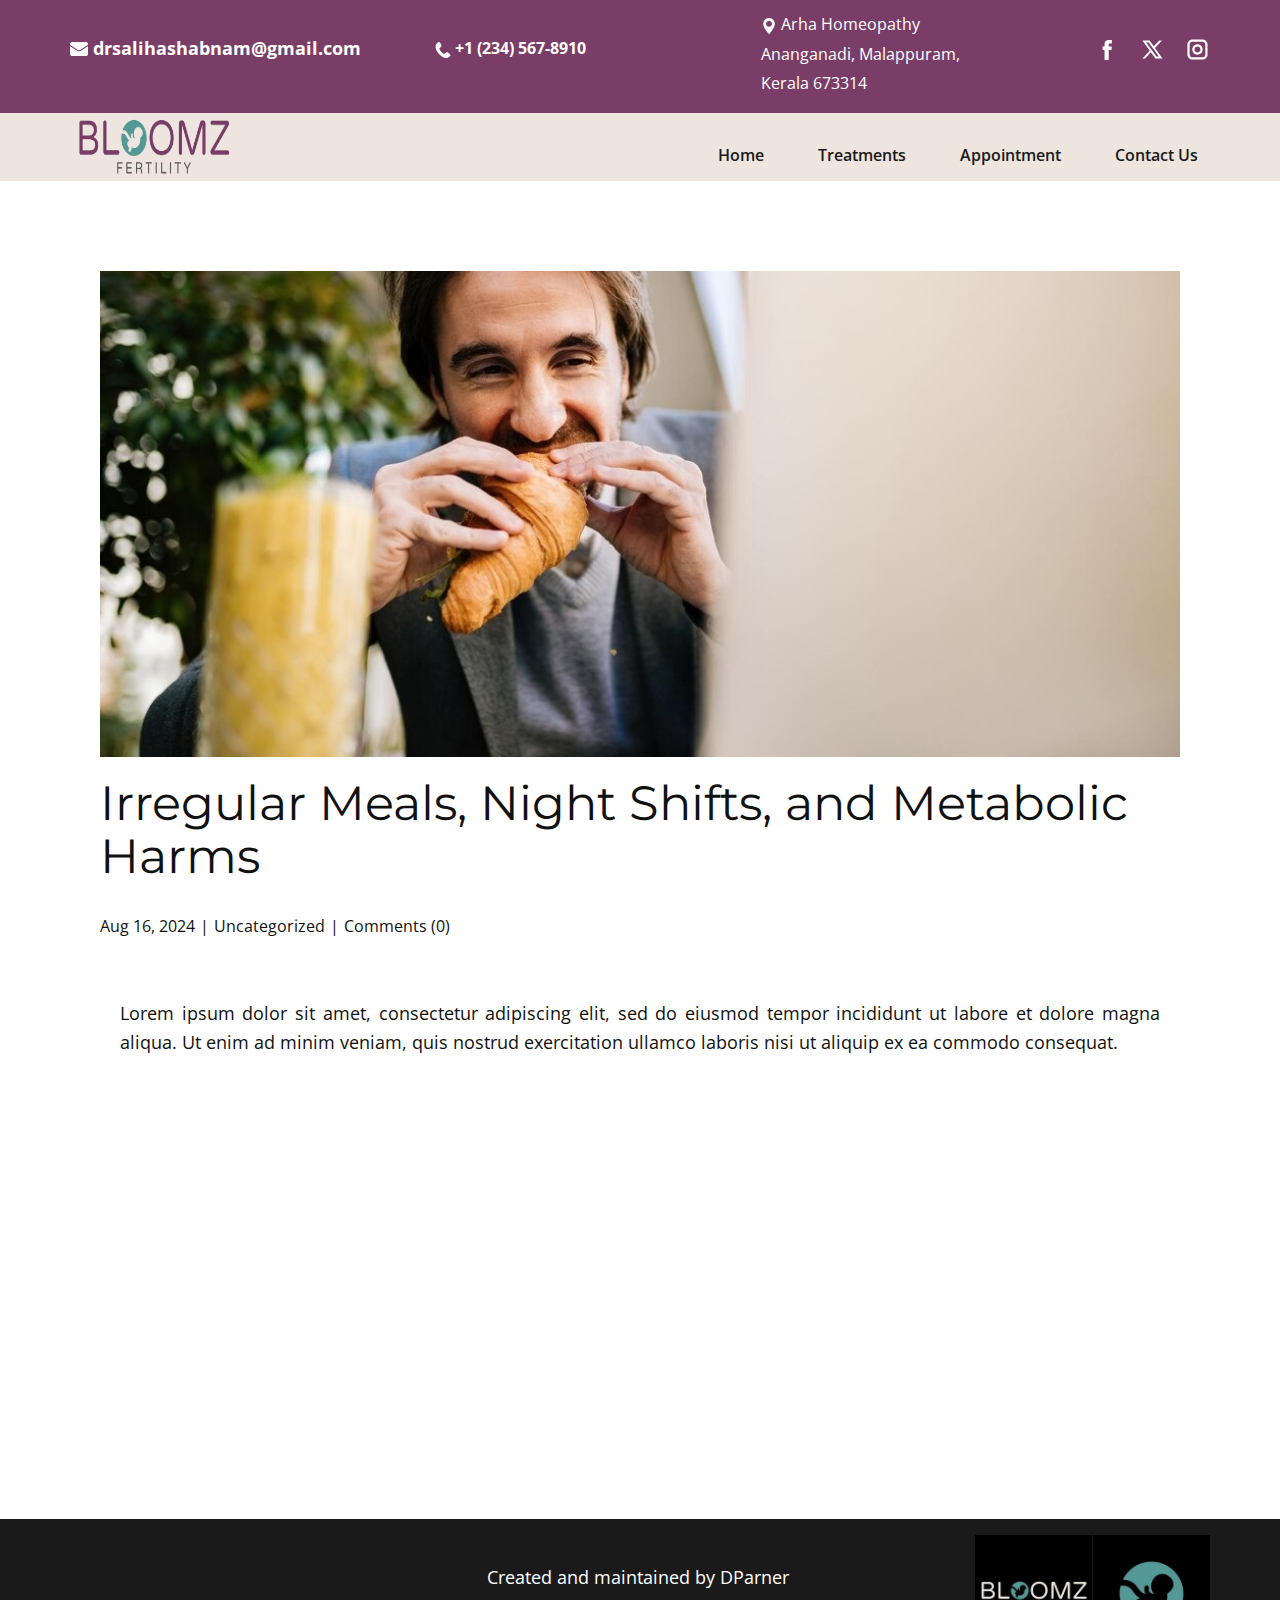
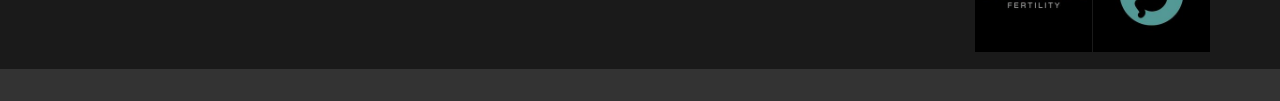
<file: blog/irregular-meals-night-shifts-and-metabolic-harms.html>
<!DOCTYPE html>
<html style="font-size: 16px;" lang="en"><head>
    <meta name="viewport" content="width=device-width, initial-scale=1.0">
    <meta charset="utf-8">
    <meta name="keywords" content="Post 1 Headline">
    <meta name="description" content="">
    <title>Irregular Meals, Night Shifts, and Metabolic Harms </title>
    <link rel="stylesheet" href="../nicepage.css" media="screen">
<link rel="stylesheet" href="../Post-Template.css" media="screen">
    <script class="u-script" type="text/javascript" src="../jquery.js" defer=""></script>
    <script class="u-script" type="text/javascript" src="../nicepage.js" defer=""></script>
    <meta name="generator" content="Nicepage 8.0.6, nicepage.com">
    
    
    
    <link id="u-page-google-font" rel="stylesheet" href="https://fonts.googleapis.com/css2?display=swap&amp;family=Montserrat:ital,wght@0,100;0,200;0,300;0,400;0,500;0,600;0,700;0,800;0,900;1,100;1,200;1,300;1,400;1,500;1,600;1,700;1,800;1,900&amp;family=Open+Sans:ital,wght@0,300;0,400;0,500;0,600;0,700;0,800;1,300;1,400;1,500;1,600;1,700;1,800">
    <script type="application/ld+json">{
		"@context": "http://schema.org",
		"@type": "Organization",
		"name": "Bloomz",
		"logo": "images/logo.jpeg",
		"sameAs": [
				"https://facebook.com/name",
				"https://twitter.com/name",
				"https://instagram.com/name"
		]
}</script>
    <meta name="theme-color" content="#658161">
    <meta name="twitter:site" content="@">
    <meta name="twitter:card" content="summary_large_image">
    <meta name="twitter:title" content="Irregular Meals, Night Shifts, and Metabolic Harms ">
    <meta name="twitter:description" content="">
  <meta data-intl-tel-input-cdn-path="intlTelInput/"></head>
  <body data-path-to-root="./" data-include-products="false" class="u-body u-xl-mode" data-lang="en"><header class=" u-border-no-bottom u-border-no-left u-border-no-right u-border-no-top u-clearfix u-header u-section-row-container" id="sec-7ba5" style="background-image: none"><div class="u-section-rows">
        <div class="u-clearfix u-color-var u-section-row u-section-row-1">
          <div class="u-clearfix u-sheet u-valign-middle-sm u-valign-middle-xs u-valign-top-xl u-sheet-1">
            <div class="data-layout-selected u-clearfix u-expanded-width u-gutter-54 u-layout-custom-sm u-layout-custom-xs u-layout-wrap u-layout-wrap-1">
              <div class="u-gutter-0 u-layout">
                <div class="u-layout-row">
                  <div class="u-container-style u-hidden-sm u-hidden-xs u-layout-cell u-shape-rectangle u-size-15-lg u-size-15-md u-size-15-xl u-size-30-sm u-size-30-xs u-layout-cell-1">
                    <div class="u-container-layout u-valign-middle u-container-layout-1">
                      <a href="mailto:hi@car.repair.com" class="u-active-none u-align-center u-border-active-palette-1-base u-border-hover-white u-btn u-button-link u-button-style u-hover-none u-none u-text-active-palette-1-light-2 u-text-body-alt-color u-text-hover-palette-1-light-2 u-btn-1" data-animation-name="" data-animation-duration="0" data-animation-delay="0" data-animation-direction=""><span class="u-file-icon u-icon u-text-white u-icon-1"><img src="../images/2099199-390ae0a7.png" alt=""></span>&nbsp;drsalihashabnam@gmail.com
                      </a>
                    </div>
                  </div>
                  <div class="u-container-align-center-lg u-container-align-center-md u-container-align-center-sm u-container-align-center-xl u-container-align-left-xs u-container-style u-layout-cell u-shape-rectangle u-size-17-lg u-size-17-md u-size-17-xl u-size-30-sm u-size-37-xs u-layout-cell-2">
                    <div class="u-container-layout u-valign-middle u-container-layout-2">
                      <a href="tel:+12345678910" class="u-active-none u-align-center-lg u-align-center-md u-align-center-sm u-align-center-xl u-align-left-xs u-border-active-palette-1-base u-border-hover-white u-border-none u-btn u-button-link u-button-style u-hover-none u-none u-text-active-palette-1-light-2 u-text-body-alt-color u-text-hover-palette-1-light-2 u-btn-2" data-animation-name="" data-animation-duration="0" data-animation-delay="0" data-animation-direction=""><span class="u-file-icon u-icon u-text-white"><img src="../images/1257-846fd2c8.png" alt=""></span>&nbsp;​+1 (234) 567-8910
                      </a>
                    </div>
                  </div>
                  <div class="u-align-left u-container-align-left u-container-style u-hidden-sm u-hidden-xs u-layout-cell u-shape-rectangle u-size-18-lg u-size-18-md u-size-18-xl u-size-30-sm u-size-30-xs u-layout-cell-3">
                    <div class="u-container-layout u-valign-middle-lg u-valign-middle-md u-valign-middle-sm u-valign-middle-xs u-container-layout-3">
                      <p class="u-text u-text-body-alt-color u-text-1"><span class="u-file-icon u-icon u-text-white"><img src="../images/447031-09d82861.png" alt=""></span>&nbsp;Arha Homeopathy<br>Ananganadi, Malappuram,&nbsp;<br>Kerala 673314<br>
                      </p>
                    </div>
                  </div>
                  <div class="u-container-align-center-sm u-container-align-center-xs u-container-align-right-lg u-container-align-right-md u-container-align-right-xl u-container-style u-layout-cell u-size-10-lg u-size-10-md u-size-10-xl u-size-23-xs u-size-30-sm u-layout-cell-4">
                    <div class="u-container-layout u-valign-middle u-container-layout-4">
                      <div class="u-social-icons u-social-icons-1">
                        <a class="u-social-url" title="facebook" target="_blank" href="https://facebook.com/name"><span class="u-icon u-social-facebook u-social-icon u-text-white u-icon-4"><svg class="u-svg-link" preserveAspectRatio="xMidYMin slice" viewBox="0 0 112 112" style=""><use xlink:href="#svg-e935"></use></svg><svg class="u-svg-content" viewBox="0 0 112 112" x="0" y="0" id="svg-e935"><path fill="currentColor" d="M75.5,28.8H65.4c-1.5,0-4,0.9-4,4.3v9.4h13.9l-1.5,15.8H61.4v45.1H42.8V58.3h-8.8V42.4h8.8V32.2
c0-7.4,3.4-18.8,18.8-18.8h13.8v15.4H75.5z"></path></svg></span>
                        </a>
                        <a class="u-social-url" title="twitter" target="_blank" href="https://twitter.com/name"><span class="u-icon u-social-icon u-social-twitter u-text-white u-icon-5"><svg class="u-svg-link" preserveAspectRatio="xMidYMin slice" viewBox="0 0 112.2 112.2" style=""><use xlink:href="#svg-b4b3"></use></svg><svg class="u-svg-content" viewBox="0 0 112.2 112.2" x="0px" y="0px" id="svg-b4b3"><path d="M67.1,49.1L98.6,16h-12L62,42L43.2,16H11l32.8,45.2L11,96h11.6l26.3-27.7L69.1,96H101L67.1,49.1z M55,61.9l-5.1-7L27.5,24.4
	h11.4l17.3,23.8l5.1,7.1l23.4,32.2H73.8L55,61.9z"></path></svg></span>
                        </a>
                        <a class="u-social-url" title="instagram" target="_blank" href="https://instagram.com/name"><span class="u-icon u-social-icon u-social-instagram u-text-white u-icon-6"><svg class="u-svg-link" preserveAspectRatio="xMidYMin slice" viewBox="0 0 112 112" style=""><use xlink:href="#svg-f50c"></use></svg><svg class="u-svg-content" viewBox="0 0 112 112" x="0" y="0" id="svg-f50c"><path fill="currentColor" d="M55.9,32.9c-12.8,0-23.2,10.4-23.2,23.2s10.4,23.2,23.2,23.2s23.2-10.4,23.2-23.2S68.7,32.9,55.9,32.9z
	 M55.9,69.4c-7.4,0-13.3-6-13.3-13.3c-0.1-7.4,6-13.3,13.3-13.3s13.3,6,13.3,13.3C69.3,63.5,63.3,69.4,55.9,69.4z"></path><path fill="currentColor" d="M78.2,11H33.5C21,11,10.8,21.3,10.8,33.7v44.7c0,12.6,10.2,22.8,22.7,22.8h44.7c12.6,0,22.7-10.2,22.7-22.7
	V33.7C100.8,21.1,90.6,11,78.2,11z M91,78.4c0,7.1-5.8,12.8-12.8,12.8H33.5c-7.1,0-12.8-5.8-12.8-12.8V33.7
	c0-7.1,5.8-12.8,12.8-12.8h44.7c7.1,0,12.8,5.8,12.8,12.8V78.4z"></path></svg></span>
                        </a>
                      </div>
                    </div>
                  </div>
                </div>
              </div>
            </div>
          </div>
          
          
          
          
          
        </div>
        <div class="u-clearfix u-color-var u-section-row u-section-row-2" data-animation-name="" data-animation-duration="0" data-animation-delay="0" data-animation-direction="">
          <div class="u-clearfix u-sheet u-valign-bottom-xl u-valign-top-lg u-valign-top-md u-valign-top-sm u-valign-top-xs u-sheet-2">
            <a href="#" class="u-enable-responsive u-image u-logo u-image-1" data-image-width="1280" data-image-height="358">
              <img src="../images/logo.jpeg" class="u-logo-image u-logo-image-1">
            </a>
            <nav class="u-menu u-menu-one-level u-offcanvas u-menu-1" data-responsive-from="MD" role="navigation">
              <div class="menu-collapse" style="font-size: 1rem; letter-spacing: 0px; font-weight: 600;">
                <a class="u-button-style u-custom-active-border-color u-custom-border u-custom-border-color u-custom-borders u-custom-hover-border-color u-custom-left-right-menu-spacing u-custom-padding-bottom u-custom-text-color u-custom-text-hover-color u-custom-top-bottom-menu-spacing u-hamburger-link u-nav-link u-text-active-palette-1-dark-3 u-text-hover-palette-1-dark-3 u-text-palette-1-base" href="#" tabindex="-1" aria-label="Open menu" aria-controls="338a">
                  <svg class="u-svg-link" viewBox="0 0 24 24"><use xlink:href="#menu-hamburger"></use></svg>
                  <svg class="u-svg-content" version="1.1" id="menu-hamburger" viewBox="0 0 16 16" x="0px" y="0px" xmlns:xlink="http://www.w3.org/1999/xlink" xmlns="http://www.w3.org/2000/svg"><g><rect y="1" width="16" height="2"></rect><rect y="7" width="16" height="2"></rect><rect y="13" width="16" height="2"></rect>
</g></svg>
                </a>
              </div>
              <div class="u-custom-menu u-nav-container">
                <ul class="u-nav u-spacing-30 u-unstyled u-nav-1" role="menubar"><li role="none" class="u-nav-item"><a role="menuitem" class="u-border-2 u-border-active-palette-1-base u-border-hover-palette-1-light-1 u-border-no-left u-border-no-right u-border-no-top u-button-style u-nav-link u-text-active-palette-1-base u-text-grey-90 u-text-hover-grey-90" href="../" style="padding: 16px 12px;">Home</a>
</li><li role="none" class="u-nav-item"><a role="menuitem" class="u-border-2 u-border-active-palette-1-base u-border-hover-palette-1-light-1 u-border-no-left u-border-no-right u-border-no-top u-button-style u-nav-link u-text-active-palette-1-base u-text-grey-90 u-text-hover-grey-90" href="../Treatments.html" style="padding: 16px 12px;">Treatments</a>
</li><li role="none" class="u-nav-item"><a role="menuitem" class="u-border-2 u-border-active-palette-1-base u-border-hover-palette-1-light-1 u-border-no-left u-border-no-right u-border-no-top u-button-style u-nav-link u-text-active-palette-1-base u-text-grey-90 u-text-hover-grey-90" href="../Appointment.html" style="padding: 16px 12px;">Appointment</a>
</li><li role="none" class="u-nav-item"><a tabindex="-1" role="menuitem" class="u-border-2 u-border-active-palette-1-base u-border-hover-palette-1-light-1 u-border-no-left u-border-no-right u-border-no-top u-button-style u-nav-link u-text-active-palette-1-base u-text-grey-90 u-text-hover-grey-90" href="../#sec-3d2f" data-page-id="1042802134" style="padding: 16px 12px;">Contact Us</a>
</li></ul>
              </div>
              <div class="u-custom-menu u-nav-container-collapse" id="338a" role="region" aria-label="Menu panel">
                <div class="u-black u-container-style u-inner-container-layout u-opacity u-opacity-95 u-sidenav">
                  <div class="u-inner-container-layout u-sidenav-overflow">
                    <div class="u-menu-close" tabindex="-1" aria-label="Close menu"></div>
                    <ul class="u-align-center u-nav u-popupmenu-items u-unstyled u-nav-2" role="menubar"><li role="none" class="u-nav-item"><a role="menuitem" class="u-button-style u-nav-link" href="../">Home</a>
</li><li role="none" class="u-nav-item"><a role="menuitem" class="u-button-style u-nav-link" href="../Treatments.html">Treatments</a>
</li><li role="none" class="u-nav-item"><a role="menuitem" class="u-button-style u-nav-link" href="../Appointment.html">Appointment</a>
</li><li role="none" class="u-nav-item"><a tabindex="-1" role="menuitem" class="u-button-style u-nav-link" href="../#sec-3d2f" data-page-id="1042802134">Contact Us</a>
</li></ul>
                  </div>
                </div>
                <div class="u-black u-menu-overlay u-opacity u-opacity-70"></div>
              </div>
              <style class="menu-style">@media (max-width: 939px) {
                    [data-responsive-from="MD"] .u-nav-container {
                        display: none;
                    }
                    [data-responsive-from="MD"] .menu-collapse {
                        display: block;
                    }
                }</style>
            </nav>
          </div>
          
          
          
          
          
        </div>
      </div></header>
    <section class="u-align-center u-clearfix u-section-1" id="block-1">
      <div class="u-clearfix u-sheet u-valign-middle-md u-valign-middle-sm u-valign-middle-xs u-sheet-1"><!--post_details--><!--post_details_options_json--><!--{"source":""}--><!--/post_details_options_json--><!--blog_post-->
        <div class="u-container-style u-expanded-width u-post-details u-post-details-1">
          <div class="u-container-layout u-valign-middle u-container-layout-1"><!--blog_post_image-->
            <img alt="" class="u-blog-control u-expanded-width u-image u-image-default u-image-1" src="../images/hungry-businessman-having-croiss.jpg"><!--/blog_post_image--><!--blog_post_header-->
            <h2 class="u-blog-control u-text u-text-1">Irregular Meals, Night Shifts, and Metabolic Harms </h2><!--/blog_post_header--><!--blog_post_metadata-->
            <div class="u-blog-control u-metadata u-metadata-1"><!--blog_post_metadata_date--><span class="u-meta-date u-meta-icon">Aug 16, 2024</span><!--/blog_post_metadata_date--><!--blog_post_metadata_category--><span class="u-meta-category u-meta-icon"><a href="/blog/blog.html#/blog-1///">Uncategorized</a></span><!--/blog_post_metadata_category--><!--blog_post_metadata_comments--><span class="u-meta-comments u-meta-icon"><!--blog_post_metadata_comments_content-->Comments (0)<!--/blog_post_metadata_comments_content--></span><!--/blog_post_metadata_comments-->
            </div><!--/blog_post_metadata--><!--blog_post_content-->
            <div class="u-align-justify u-blog-control u-post-content u-text u-text-2 fr-view">
  <p>
    <meta name="viewport" content="width=device-width, initial-scale=1.0">
    <meta charset="utf-8">
    <meta name="keywords" content=""><meta name="description" content="">
    <title></title>
    <link rel="stylesheet" href="/nicepage.css" media="screen" class="u-static-style"><link rel="stylesheet" href="/nicepage.css" media="screen">
    <script class="u-script" type="text/javascript" src="//capp.nicepage.com/assets/jquery-1.9.1.min.js" defer=""></script>
    <script class="u-script" type="text/javascript" src="//capp.nicepage.com/348ef0a8bd0bf20755c451ebd7f987200c1d9a66/nicepage.js" defer=""></script>
</p><section class="u-clearfix u-valign-top u-block-2ce2-1" custom-posts-hash="T" data-section-properties="{&quot;margin&quot;:&quot;none&quot;,&quot;stretch&quot;:true}" data-id="2ce2" data-posts-content="[{'images':[],'maps':[],'videos':[],'icons':[],'textWidth':'','textHeight':'','id':1,'headingProp':'h3','textProp':'text'}]" id="sec-92ef" style="min-height: 500px">
  <div class="fr-view u-clearfix u-rich-text u-text u-block-2ce2-4" style="padding-left: 20px; padding-right: 20px"><p>Lorem ipsum dolor sit amet, consectetur adipiscing elit, sed do eiusmod tempor incididunt ut labore et dolore magna aliqua. Ut enim ad minim veniam, quis nostrud exercitation ullamco laboris nisi ut aliquip ex ea commodo consequat. </p></div>
  <style data-mode="XL">@media (min-width: 1200px) {
  .u-block-2ce2-1 {
    min-height: 500px;
  }
  .u-block-2ce2-4 {
    padding-left: 20px;
    padding-right: 20px;
  }
}</style>
  <style data-mode="LG">@media (max-width: 1199px) and (min-width: 992px) {
  .u-block-2ce2-1 {
    min-height: 500px;
  }
  .u-block-2ce2-4 {
    padding-left: 20px;
    padding-right: 20px;
  }
}</style>
  <style data-mode="MD">@media (max-width: 991px) and (min-width: 768px) {
  .u-block-2ce2-1 {
    min-height: 500px;
  }
  .u-block-2ce2-4 {
    padding-left: 20px;
    padding-right: 20px;
  }
}</style>
  <style data-mode="SM">@media (max-width: 767px) and (min-width: 576px) {
  .u-block-2ce2-1 {
    min-height: 500px;
  }
  .u-block-2ce2-4 {
    padding-left: 20px;
    padding-right: 20px;
    margin-top: 60px;
    margin-bottom: 60px;
  }
}</style>
  <style data-mode="XS">@media (max-width: 575px) {
  .u-block-2ce2-1 {
    min-height: 500px;
  }
  .u-block-2ce2-4 {
    padding-left: 20px;
    padding-right: 20px;
    margin-top: 60px;
    margin-bottom: 60px;
  }
}</style>
</section>
<p></p>
  </div><!--/blog_post_content-->
          </div>
        </div><!--/blog_post--><!--/post_details-->
      </div>
    </section>
    
    
    
    <footer class="u-align-center u-clearfix u-container-align-center u-footer u-grey-90 u-footer" id="sec-65b0"><div class="u-clearfix u-sheet u-valign-middle-lg u-valign-middle-md u-valign-middle-sm u-sheet-1">
        <a href="" class="u-image u-logo u-image-1" data-image-width="150" data-image-height="150">
          <img src="../images/WhatsAppImage2025-12-11at18.22.398.jpeg" class="u-logo-image u-logo-image-1">
        </a>
        <a href="" class="u-image u-logo u-image-2" data-image-width="150" data-image-height="150">
          <img src="../images/WhatsAppImage2025-12-11at18.22.395.jpeg" class="u-logo-image u-logo-image-2">
        </a>
        <p class="u-text u-text-1">Created and maintained by DParner&nbsp;</p>
      </div></footer>
    <section class="u-backlink u-clearfix u-grey-80"></section>
  
</body></html>
</file>
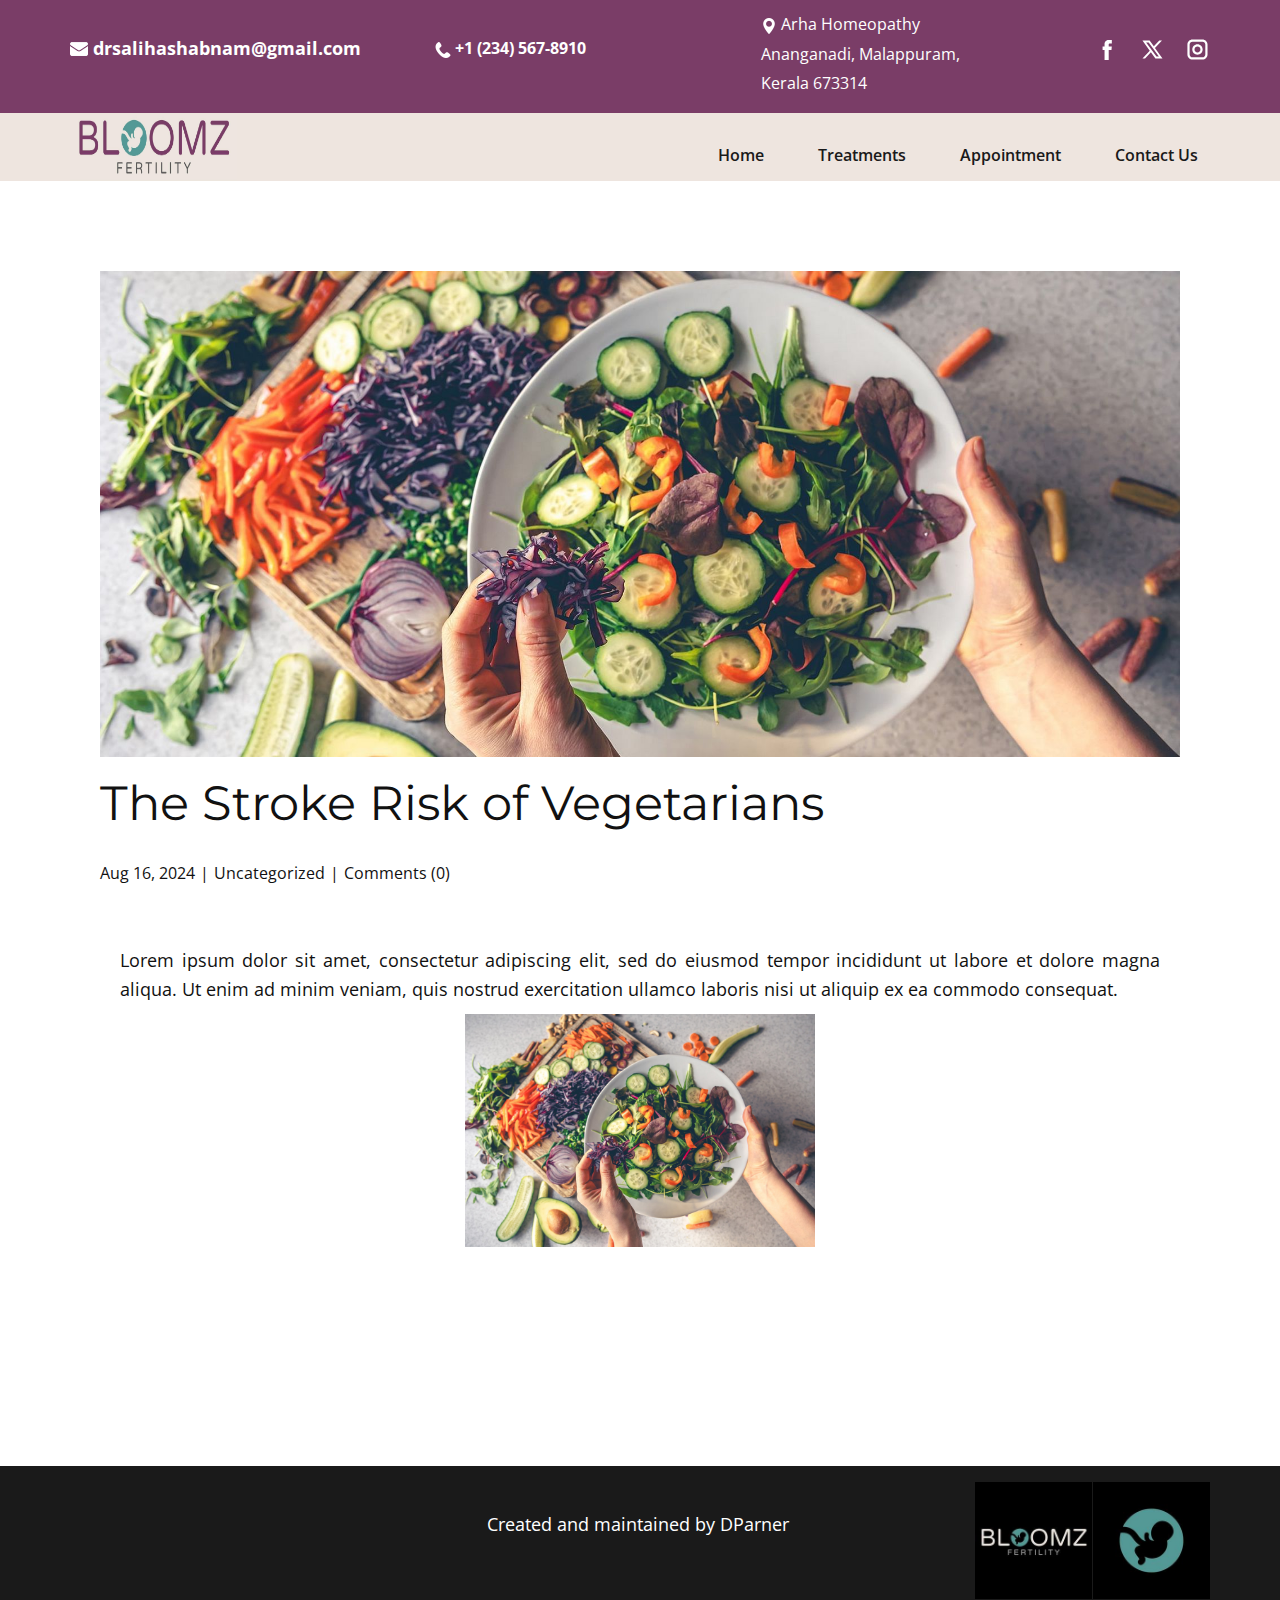
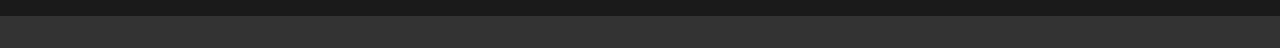
<file: blog/the-stroke-risk-of-vegetarians.html>
<!DOCTYPE html>
<html style="font-size: 16px;" lang="en"><head>
    <meta name="viewport" content="width=device-width, initial-scale=1.0">
    <meta charset="utf-8">
    <meta name="keywords" content="Post 1 Headline">
    <meta name="description" content="">
    <title>The Stroke Risk of Vegetarians</title>
    <link rel="stylesheet" href="../nicepage.css" media="screen">
<link rel="stylesheet" href="../Post-Template.css" media="screen">
    <script class="u-script" type="text/javascript" src="../jquery.js" defer=""></script>
    <script class="u-script" type="text/javascript" src="../nicepage.js" defer=""></script>
    <meta name="generator" content="Nicepage 8.0.6, nicepage.com">
    
    
    
    <link id="u-page-google-font" rel="stylesheet" href="https://fonts.googleapis.com/css2?display=swap&amp;family=Montserrat:ital,wght@0,100;0,200;0,300;0,400;0,500;0,600;0,700;0,800;0,900;1,100;1,200;1,300;1,400;1,500;1,600;1,700;1,800;1,900&amp;family=Open+Sans:ital,wght@0,300;0,400;0,500;0,600;0,700;0,800;1,300;1,400;1,500;1,600;1,700;1,800">
    <script type="application/ld+json">{
		"@context": "http://schema.org",
		"@type": "Organization",
		"name": "Bloomz",
		"logo": "images/logo.jpeg",
		"sameAs": [
				"https://facebook.com/name",
				"https://twitter.com/name",
				"https://instagram.com/name"
		]
}</script>
    <meta name="theme-color" content="#658161">
    <meta name="twitter:site" content="@">
    <meta name="twitter:card" content="summary_large_image">
    <meta name="twitter:title" content="The Stroke Risk of Vegetarians">
    <meta name="twitter:description" content="">
  <meta data-intl-tel-input-cdn-path="intlTelInput/"></head>
  <body data-path-to-root="./" data-include-products="false" class="u-body u-xl-mode" data-lang="en"><header class=" u-border-no-bottom u-border-no-left u-border-no-right u-border-no-top u-clearfix u-header u-section-row-container" id="sec-7ba5" style="background-image: none"><div class="u-section-rows">
        <div class="u-clearfix u-color-var u-section-row u-section-row-1">
          <div class="u-clearfix u-sheet u-valign-middle-sm u-valign-middle-xs u-valign-top-xl u-sheet-1">
            <div class="data-layout-selected u-clearfix u-expanded-width u-gutter-54 u-layout-custom-sm u-layout-custom-xs u-layout-wrap u-layout-wrap-1">
              <div class="u-gutter-0 u-layout">
                <div class="u-layout-row">
                  <div class="u-container-style u-hidden-sm u-hidden-xs u-layout-cell u-shape-rectangle u-size-15-lg u-size-15-md u-size-15-xl u-size-30-sm u-size-30-xs u-layout-cell-1">
                    <div class="u-container-layout u-valign-middle u-container-layout-1">
                      <a href="mailto:hi@car.repair.com" class="u-active-none u-align-center u-border-active-palette-1-base u-border-hover-white u-btn u-button-link u-button-style u-hover-none u-none u-text-active-palette-1-light-2 u-text-body-alt-color u-text-hover-palette-1-light-2 u-btn-1" data-animation-name="" data-animation-duration="0" data-animation-delay="0" data-animation-direction=""><span class="u-file-icon u-icon u-text-white u-icon-1"><img src="../images/2099199-390ae0a7.png" alt=""></span>&nbsp;drsalihashabnam@gmail.com
                      </a>
                    </div>
                  </div>
                  <div class="u-container-align-center-lg u-container-align-center-md u-container-align-center-sm u-container-align-center-xl u-container-align-left-xs u-container-style u-layout-cell u-shape-rectangle u-size-17-lg u-size-17-md u-size-17-xl u-size-30-sm u-size-37-xs u-layout-cell-2">
                    <div class="u-container-layout u-valign-middle u-container-layout-2">
                      <a href="tel:+12345678910" class="u-active-none u-align-center-lg u-align-center-md u-align-center-sm u-align-center-xl u-align-left-xs u-border-active-palette-1-base u-border-hover-white u-border-none u-btn u-button-link u-button-style u-hover-none u-none u-text-active-palette-1-light-2 u-text-body-alt-color u-text-hover-palette-1-light-2 u-btn-2" data-animation-name="" data-animation-duration="0" data-animation-delay="0" data-animation-direction=""><span class="u-file-icon u-icon u-text-white"><img src="../images/1257-846fd2c8.png" alt=""></span>&nbsp;​+1 (234) 567-8910
                      </a>
                    </div>
                  </div>
                  <div class="u-align-left u-container-align-left u-container-style u-hidden-sm u-hidden-xs u-layout-cell u-shape-rectangle u-size-18-lg u-size-18-md u-size-18-xl u-size-30-sm u-size-30-xs u-layout-cell-3">
                    <div class="u-container-layout u-valign-middle-lg u-valign-middle-md u-valign-middle-sm u-valign-middle-xs u-container-layout-3">
                      <p class="u-text u-text-body-alt-color u-text-1"><span class="u-file-icon u-icon u-text-white"><img src="../images/447031-09d82861.png" alt=""></span>&nbsp;Arha Homeopathy<br>Ananganadi, Malappuram,&nbsp;<br>Kerala 673314<br>
                      </p>
                    </div>
                  </div>
                  <div class="u-container-align-center-sm u-container-align-center-xs u-container-align-right-lg u-container-align-right-md u-container-align-right-xl u-container-style u-layout-cell u-size-10-lg u-size-10-md u-size-10-xl u-size-23-xs u-size-30-sm u-layout-cell-4">
                    <div class="u-container-layout u-valign-middle u-container-layout-4">
                      <div class="u-social-icons u-social-icons-1">
                        <a class="u-social-url" title="facebook" target="_blank" href="https://facebook.com/name"><span class="u-icon u-social-facebook u-social-icon u-text-white u-icon-4"><svg class="u-svg-link" preserveAspectRatio="xMidYMin slice" viewBox="0 0 112 112" style=""><use xlink:href="#svg-e935"></use></svg><svg class="u-svg-content" viewBox="0 0 112 112" x="0" y="0" id="svg-e935"><path fill="currentColor" d="M75.5,28.8H65.4c-1.5,0-4,0.9-4,4.3v9.4h13.9l-1.5,15.8H61.4v45.1H42.8V58.3h-8.8V42.4h8.8V32.2
c0-7.4,3.4-18.8,18.8-18.8h13.8v15.4H75.5z"></path></svg></span>
                        </a>
                        <a class="u-social-url" title="twitter" target="_blank" href="https://twitter.com/name"><span class="u-icon u-social-icon u-social-twitter u-text-white u-icon-5"><svg class="u-svg-link" preserveAspectRatio="xMidYMin slice" viewBox="0 0 112.2 112.2" style=""><use xlink:href="#svg-b4b3"></use></svg><svg class="u-svg-content" viewBox="0 0 112.2 112.2" x="0px" y="0px" id="svg-b4b3"><path d="M67.1,49.1L98.6,16h-12L62,42L43.2,16H11l32.8,45.2L11,96h11.6l26.3-27.7L69.1,96H101L67.1,49.1z M55,61.9l-5.1-7L27.5,24.4
	h11.4l17.3,23.8l5.1,7.1l23.4,32.2H73.8L55,61.9z"></path></svg></span>
                        </a>
                        <a class="u-social-url" title="instagram" target="_blank" href="https://instagram.com/name"><span class="u-icon u-social-icon u-social-instagram u-text-white u-icon-6"><svg class="u-svg-link" preserveAspectRatio="xMidYMin slice" viewBox="0 0 112 112" style=""><use xlink:href="#svg-f50c"></use></svg><svg class="u-svg-content" viewBox="0 0 112 112" x="0" y="0" id="svg-f50c"><path fill="currentColor" d="M55.9,32.9c-12.8,0-23.2,10.4-23.2,23.2s10.4,23.2,23.2,23.2s23.2-10.4,23.2-23.2S68.7,32.9,55.9,32.9z
	 M55.9,69.4c-7.4,0-13.3-6-13.3-13.3c-0.1-7.4,6-13.3,13.3-13.3s13.3,6,13.3,13.3C69.3,63.5,63.3,69.4,55.9,69.4z"></path><path fill="currentColor" d="M78.2,11H33.5C21,11,10.8,21.3,10.8,33.7v44.7c0,12.6,10.2,22.8,22.7,22.8h44.7c12.6,0,22.7-10.2,22.7-22.7
	V33.7C100.8,21.1,90.6,11,78.2,11z M91,78.4c0,7.1-5.8,12.8-12.8,12.8H33.5c-7.1,0-12.8-5.8-12.8-12.8V33.7
	c0-7.1,5.8-12.8,12.8-12.8h44.7c7.1,0,12.8,5.8,12.8,12.8V78.4z"></path></svg></span>
                        </a>
                      </div>
                    </div>
                  </div>
                </div>
              </div>
            </div>
          </div>
          
          
          
          
          
        </div>
        <div class="u-clearfix u-color-var u-section-row u-section-row-2" data-animation-name="" data-animation-duration="0" data-animation-delay="0" data-animation-direction="">
          <div class="u-clearfix u-sheet u-valign-bottom-xl u-valign-top-lg u-valign-top-md u-valign-top-sm u-valign-top-xs u-sheet-2">
            <a href="#" class="u-enable-responsive u-image u-logo u-image-1" data-image-width="1280" data-image-height="358">
              <img src="../images/logo.jpeg" class="u-logo-image u-logo-image-1">
            </a>
            <nav class="u-menu u-menu-one-level u-offcanvas u-menu-1" data-responsive-from="MD" role="navigation">
              <div class="menu-collapse" style="font-size: 1rem; letter-spacing: 0px; font-weight: 600;">
                <a class="u-button-style u-custom-active-border-color u-custom-border u-custom-border-color u-custom-borders u-custom-hover-border-color u-custom-left-right-menu-spacing u-custom-padding-bottom u-custom-text-color u-custom-text-hover-color u-custom-top-bottom-menu-spacing u-hamburger-link u-nav-link u-text-active-palette-1-dark-3 u-text-hover-palette-1-dark-3 u-text-palette-1-base" href="#" tabindex="-1" aria-label="Open menu" aria-controls="338a">
                  <svg class="u-svg-link" viewBox="0 0 24 24"><use xlink:href="#menu-hamburger"></use></svg>
                  <svg class="u-svg-content" version="1.1" id="menu-hamburger" viewBox="0 0 16 16" x="0px" y="0px" xmlns:xlink="http://www.w3.org/1999/xlink" xmlns="http://www.w3.org/2000/svg"><g><rect y="1" width="16" height="2"></rect><rect y="7" width="16" height="2"></rect><rect y="13" width="16" height="2"></rect>
</g></svg>
                </a>
              </div>
              <div class="u-custom-menu u-nav-container">
                <ul class="u-nav u-spacing-30 u-unstyled u-nav-1" role="menubar"><li role="none" class="u-nav-item"><a role="menuitem" class="u-border-2 u-border-active-palette-1-base u-border-hover-palette-1-light-1 u-border-no-left u-border-no-right u-border-no-top u-button-style u-nav-link u-text-active-palette-1-base u-text-grey-90 u-text-hover-grey-90" href="../" style="padding: 16px 12px;">Home</a>
</li><li role="none" class="u-nav-item"><a role="menuitem" class="u-border-2 u-border-active-palette-1-base u-border-hover-palette-1-light-1 u-border-no-left u-border-no-right u-border-no-top u-button-style u-nav-link u-text-active-palette-1-base u-text-grey-90 u-text-hover-grey-90" href="../Treatments.html" style="padding: 16px 12px;">Treatments</a>
</li><li role="none" class="u-nav-item"><a role="menuitem" class="u-border-2 u-border-active-palette-1-base u-border-hover-palette-1-light-1 u-border-no-left u-border-no-right u-border-no-top u-button-style u-nav-link u-text-active-palette-1-base u-text-grey-90 u-text-hover-grey-90" href="../Appointment.html" style="padding: 16px 12px;">Appointment</a>
</li><li role="none" class="u-nav-item"><a tabindex="-1" role="menuitem" class="u-border-2 u-border-active-palette-1-base u-border-hover-palette-1-light-1 u-border-no-left u-border-no-right u-border-no-top u-button-style u-nav-link u-text-active-palette-1-base u-text-grey-90 u-text-hover-grey-90" href="../#sec-3d2f" data-page-id="1042802134" style="padding: 16px 12px;">Contact Us</a>
</li></ul>
              </div>
              <div class="u-custom-menu u-nav-container-collapse" id="338a" role="region" aria-label="Menu panel">
                <div class="u-black u-container-style u-inner-container-layout u-opacity u-opacity-95 u-sidenav">
                  <div class="u-inner-container-layout u-sidenav-overflow">
                    <div class="u-menu-close" tabindex="-1" aria-label="Close menu"></div>
                    <ul class="u-align-center u-nav u-popupmenu-items u-unstyled u-nav-2" role="menubar"><li role="none" class="u-nav-item"><a role="menuitem" class="u-button-style u-nav-link" href="../">Home</a>
</li><li role="none" class="u-nav-item"><a role="menuitem" class="u-button-style u-nav-link" href="../Treatments.html">Treatments</a>
</li><li role="none" class="u-nav-item"><a role="menuitem" class="u-button-style u-nav-link" href="../Appointment.html">Appointment</a>
</li><li role="none" class="u-nav-item"><a tabindex="-1" role="menuitem" class="u-button-style u-nav-link" href="../#sec-3d2f" data-page-id="1042802134">Contact Us</a>
</li></ul>
                  </div>
                </div>
                <div class="u-black u-menu-overlay u-opacity u-opacity-70"></div>
              </div>
              <style class="menu-style">@media (max-width: 939px) {
                    [data-responsive-from="MD"] .u-nav-container {
                        display: none;
                    }
                    [data-responsive-from="MD"] .menu-collapse {
                        display: block;
                    }
                }</style>
            </nav>
          </div>
          
          
          
          
          
        </div>
      </div></header>
    <section class="u-align-center u-clearfix u-section-1" id="block-1">
      <div class="u-clearfix u-sheet u-valign-middle-md u-valign-middle-sm u-valign-middle-xs u-sheet-1"><!--post_details--><!--post_details_options_json--><!--{"source":""}--><!--/post_details_options_json--><!--blog_post-->
        <div class="u-container-style u-expanded-width u-post-details u-post-details-1">
          <div class="u-container-layout u-valign-middle u-container-layout-1"><!--blog_post_image-->
            <img alt="" class="u-blog-control u-expanded-width u-image u-image-default u-image-1" src="../images/female-hands-holding-bowl-vegan-salad-with-fresh-vegetables-top-view6-min.jpg"><!--/blog_post_image--><!--blog_post_header-->
            <h2 class="u-blog-control u-text u-text-1">The Stroke Risk of Vegetarians</h2><!--/blog_post_header--><!--blog_post_metadata-->
            <div class="u-blog-control u-metadata u-metadata-1"><!--blog_post_metadata_date--><span class="u-meta-date u-meta-icon">Aug 16, 2024</span><!--/blog_post_metadata_date--><!--blog_post_metadata_category--><span class="u-meta-category u-meta-icon"><a href="/blog/blog.html#/blog-1///">Uncategorized</a></span><!--/blog_post_metadata_category--><!--blog_post_metadata_comments--><span class="u-meta-comments u-meta-icon"><!--blog_post_metadata_comments_content-->Comments (0)<!--/blog_post_metadata_comments_content--></span><!--/blog_post_metadata_comments-->
            </div><!--/blog_post_metadata--><!--blog_post_content-->
            <div class="u-align-justify u-blog-control u-post-content u-text u-text-2 fr-view">
  <p>
    <meta name="viewport" content="width=device-width, initial-scale=1.0">
    <meta charset="utf-8">
    <meta name="keywords" content=""><meta name="description" content="">
    <title></title>
    <link rel="stylesheet" href="/nicepage.css" media="screen" class="u-static-style"><link rel="stylesheet" href="/nicepage.css" media="screen">
    <script class="u-script" type="text/javascript" src="//capp.nicepage.com/assets/jquery-1.9.1.min.js" defer=""></script>
    <script class="u-script" type="text/javascript" src="//capp.nicepage.com/348ef0a8bd0bf20755c451ebd7f987200c1d9a66/nicepage.js" defer=""></script>
</p><section class="u-clearfix u-valign-top u-block-1bfa-1" custom-posts-hash="T" data-section-properties="{&quot;margin&quot;:&quot;none&quot;,&quot;stretch&quot;:true}" data-id="1bfa" data-posts-content="[{'images':[],'maps':[],'videos':[],'icons':[],'textWidth':'','textHeight':'','id':1,'headingProp':'h3','textProp':'text'}]" id="sec-e8c4" style="min-height: 500px">
  <div class="fr-view u-clearfix u-rich-text u-text u-block-1bfa-4" style="padding-left: 20px; padding-right: 20px"><p>Lorem ipsum dolor sit amet, consectetur adipiscing elit, sed do eiusmod tempor incididunt ut labore et dolore magna aliqua. Ut enim ad minim veniam, quis nostrud exercitation ullamco laboris nisi ut aliquip ex ea commodo consequat. <img src="../images/female-hands-holding-bowl-vegan-salad-with-fresh-vegetables-top-view6-min-36.jpg" width="350" display="block" align="center" style="width: 350px;" class="fr-dib fr-fic"></p></div>
  <style data-mode="XL">@media (min-width: 1200px) {
  .u-block-1bfa-1 {
    min-height: 500px;
  }
  .u-block-1bfa-4 {
    padding-left: 20px;
    padding-right: 20px;
  }
}</style>
  <style data-mode="LG">@media (max-width: 1199px) and (min-width: 992px) {
  .u-block-1bfa-1 {
    min-height: 500px;
  }
  .u-block-1bfa-4 {
    padding-left: 20px;
    padding-right: 20px;
  }
}</style>
  <style data-mode="MD">@media (max-width: 991px) and (min-width: 768px) {
  .u-block-1bfa-1 {
    min-height: 500px;
  }
  .u-block-1bfa-4 {
    padding-left: 20px;
    padding-right: 20px;
  }
}</style>
  <style data-mode="SM">@media (max-width: 767px) and (min-width: 576px) {
  .u-block-1bfa-1 {
    min-height: 500px;
  }
  .u-block-1bfa-4 {
    padding-left: 20px;
    padding-right: 20px;
    margin-top: 60px;
    margin-bottom: 60px;
  }
}</style>
  <style data-mode="XS">@media (max-width: 575px) {
  .u-block-1bfa-1 {
    min-height: 500px;
  }
  .u-block-1bfa-4 {
    padding-left: 20px;
    padding-right: 20px;
    margin-top: 60px;
    margin-bottom: 60px;
  }
}</style>
</section>
<p></p>
  </div><!--/blog_post_content-->
          </div>
        </div><!--/blog_post--><!--/post_details-->
      </div>
    </section>
    
    
    
    <footer class="u-align-center u-clearfix u-container-align-center u-footer u-grey-90 u-footer" id="sec-65b0"><div class="u-clearfix u-sheet u-valign-middle-lg u-valign-middle-md u-valign-middle-sm u-sheet-1">
        <a href="" class="u-image u-logo u-image-1" data-image-width="150" data-image-height="150">
          <img src="../images/WhatsAppImage2025-12-11at18.22.398.jpeg" class="u-logo-image u-logo-image-1">
        </a>
        <a href="" class="u-image u-logo u-image-2" data-image-width="150" data-image-height="150">
          <img src="../images/WhatsAppImage2025-12-11at18.22.395.jpeg" class="u-logo-image u-logo-image-2">
        </a>
        <p class="u-text u-text-1">Created and maintained by DParner&nbsp;</p>
      </div></footer>
    <section class="u-backlink u-clearfix u-grey-80"></section>
  
</body></html>
</file>
